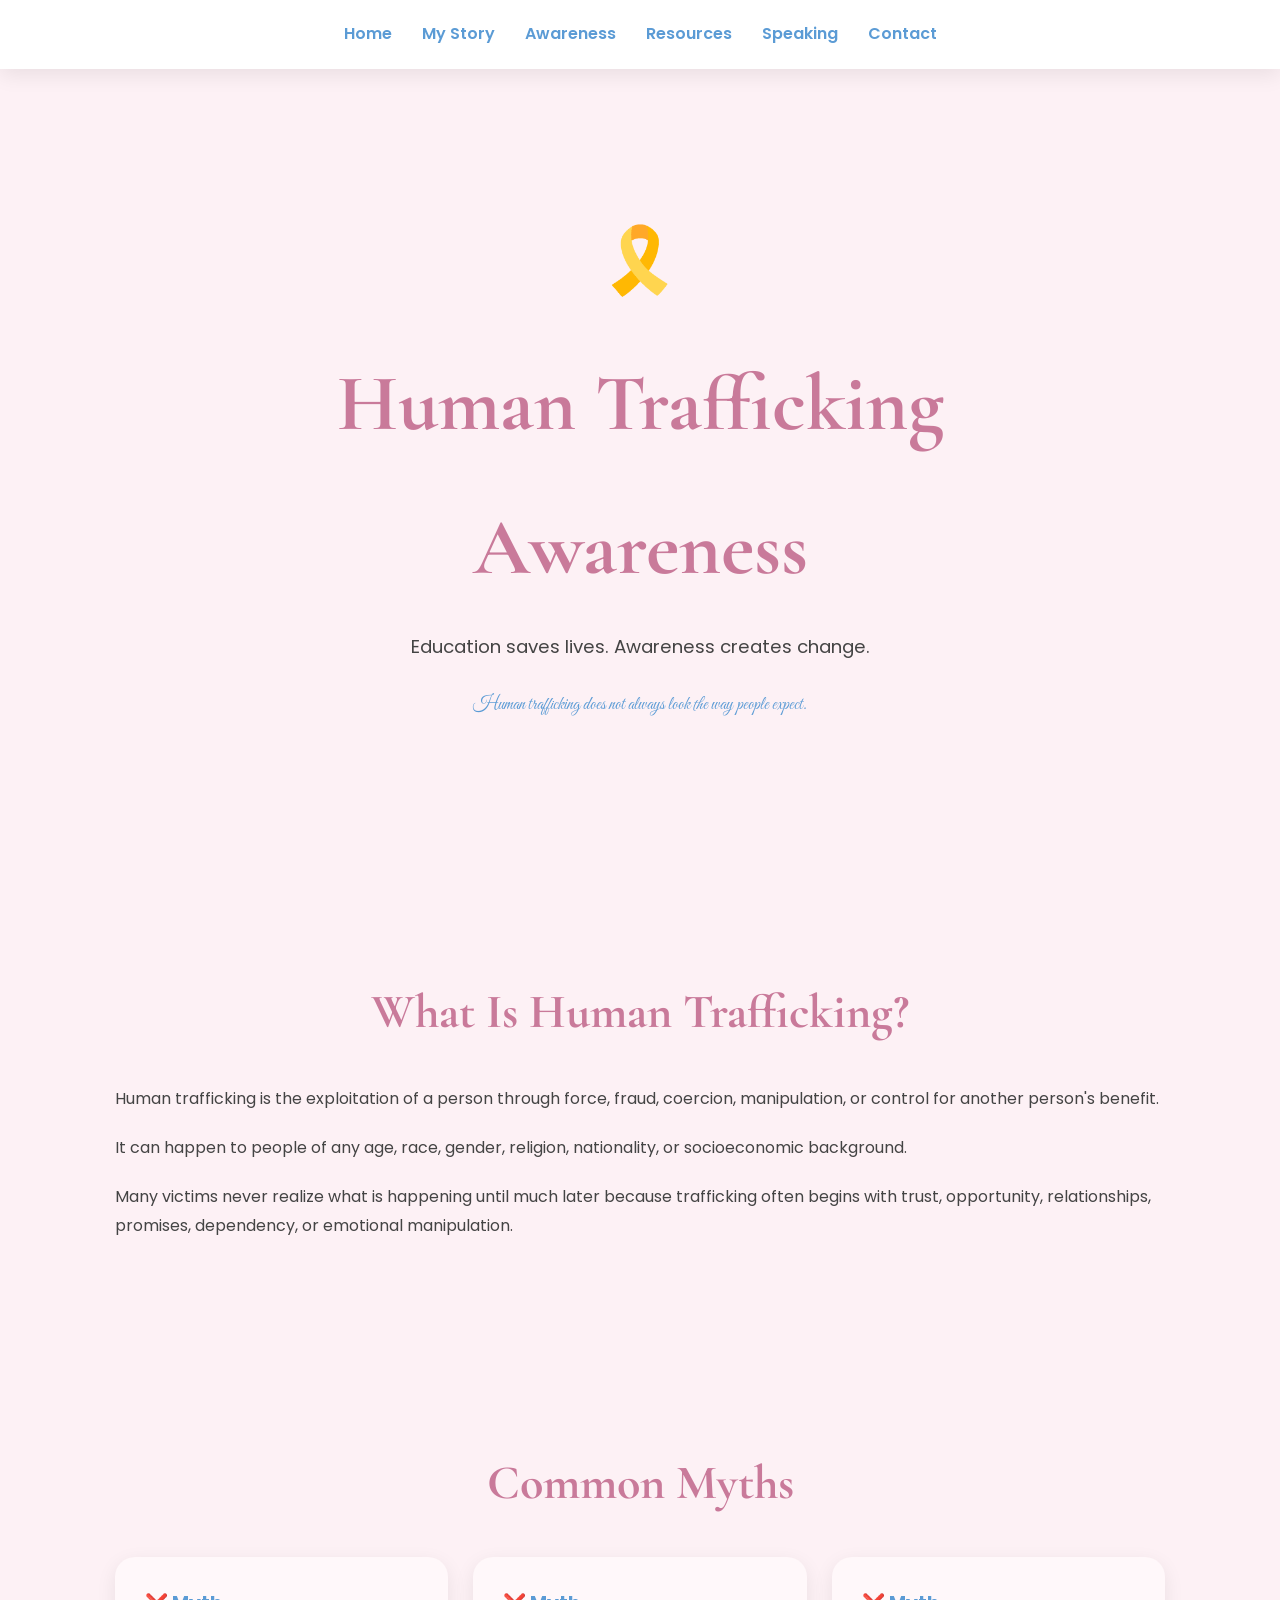
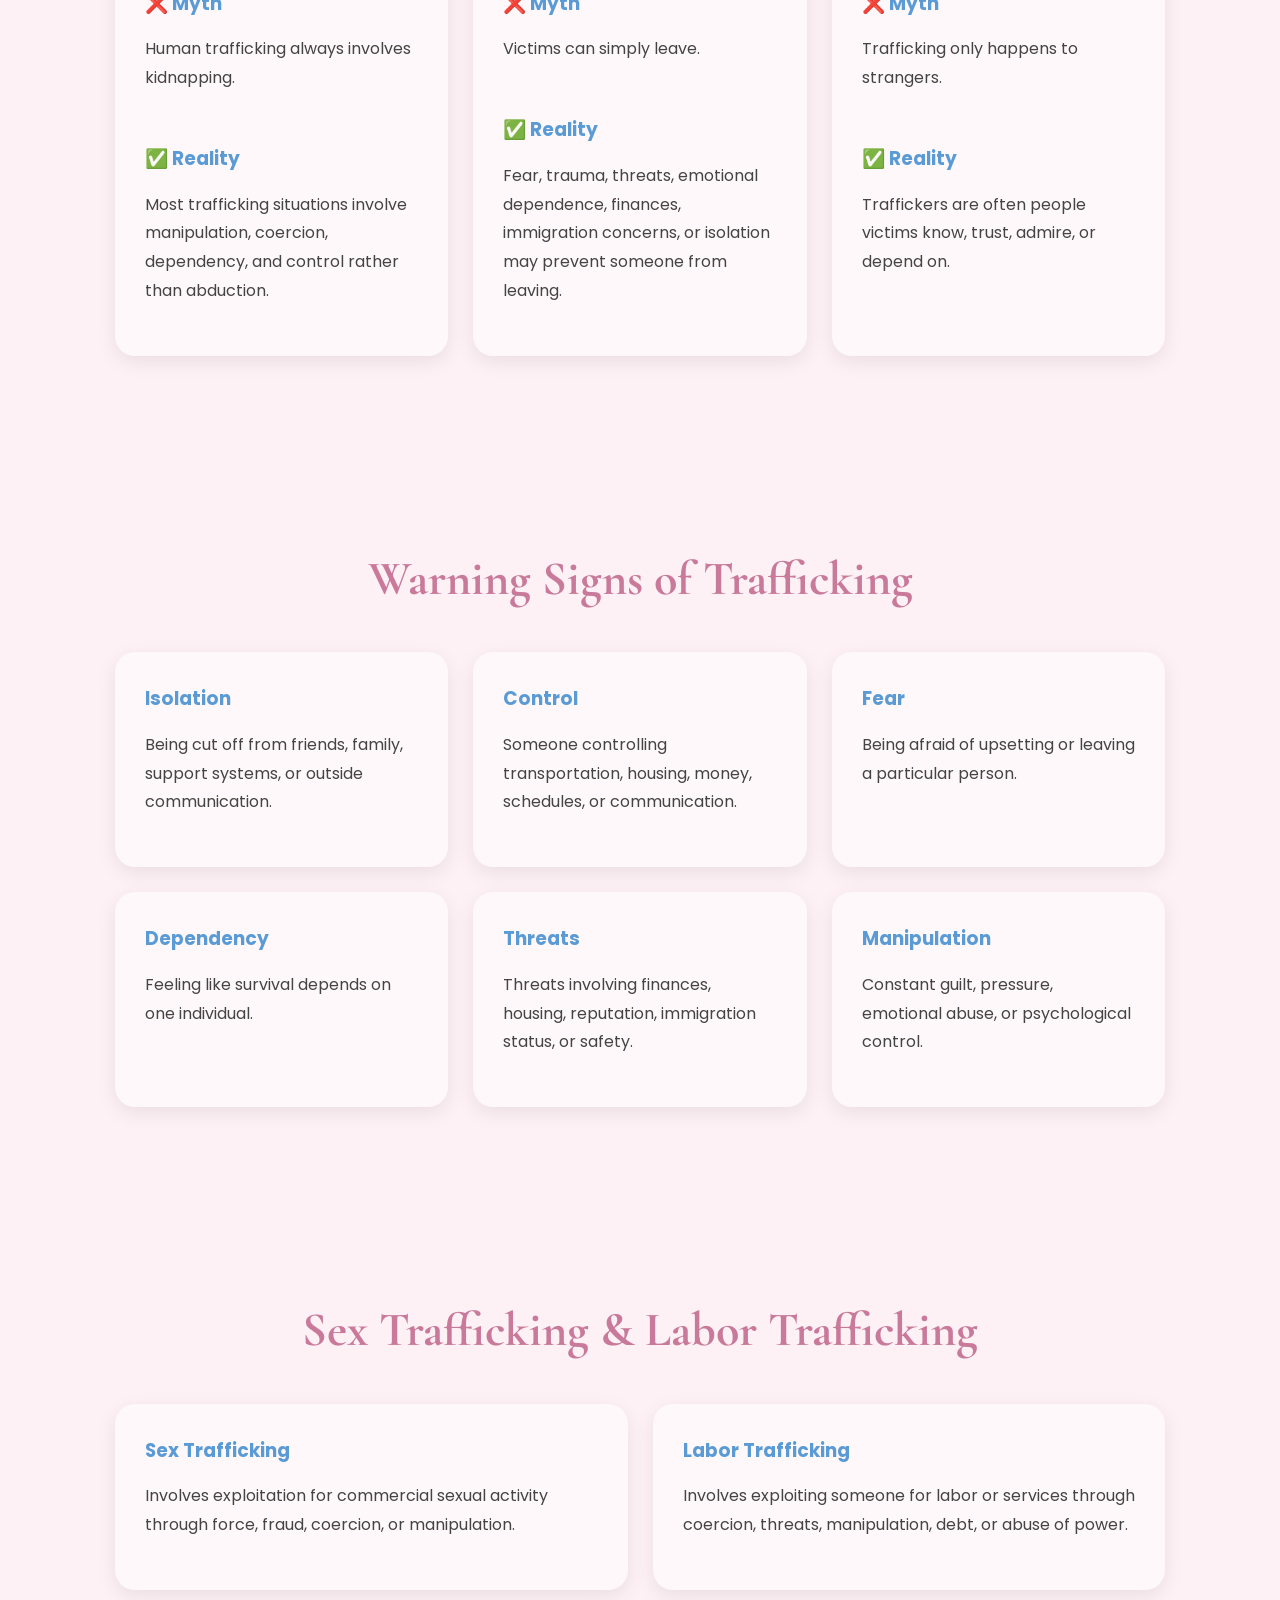
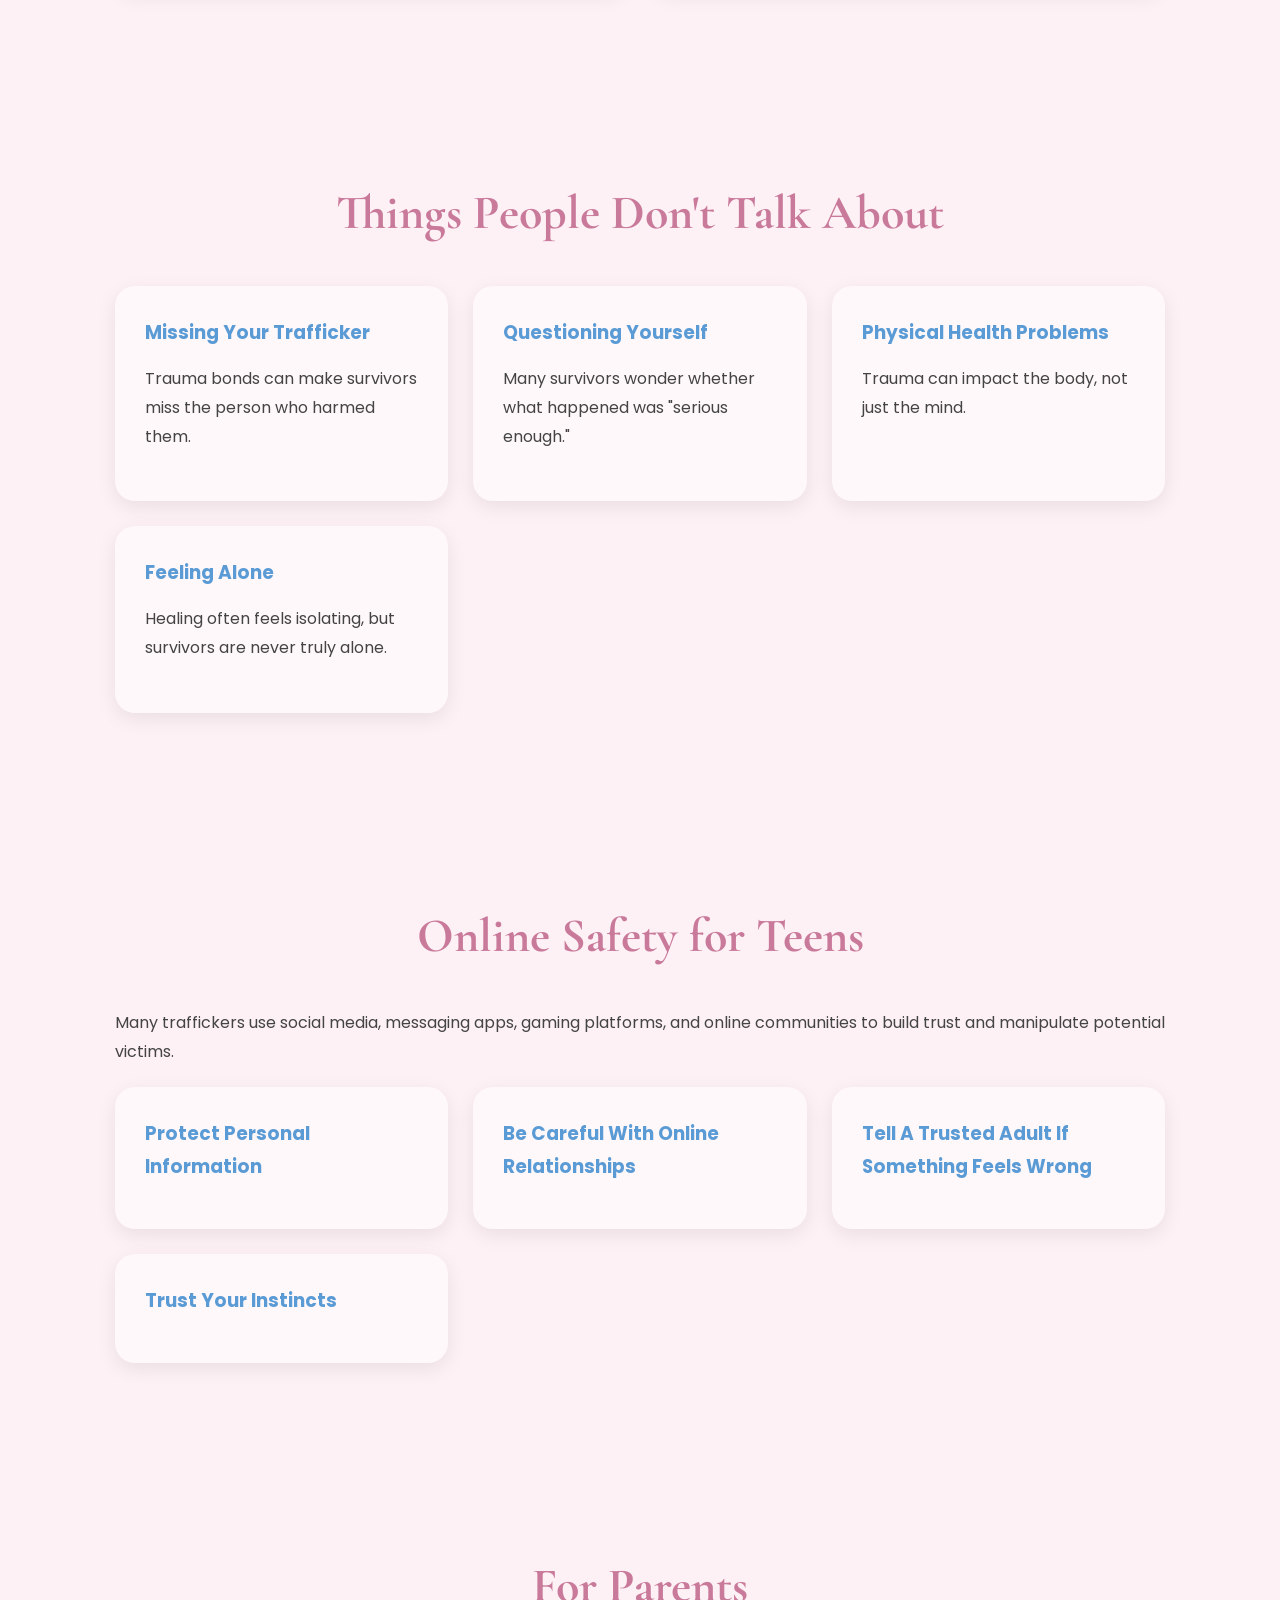
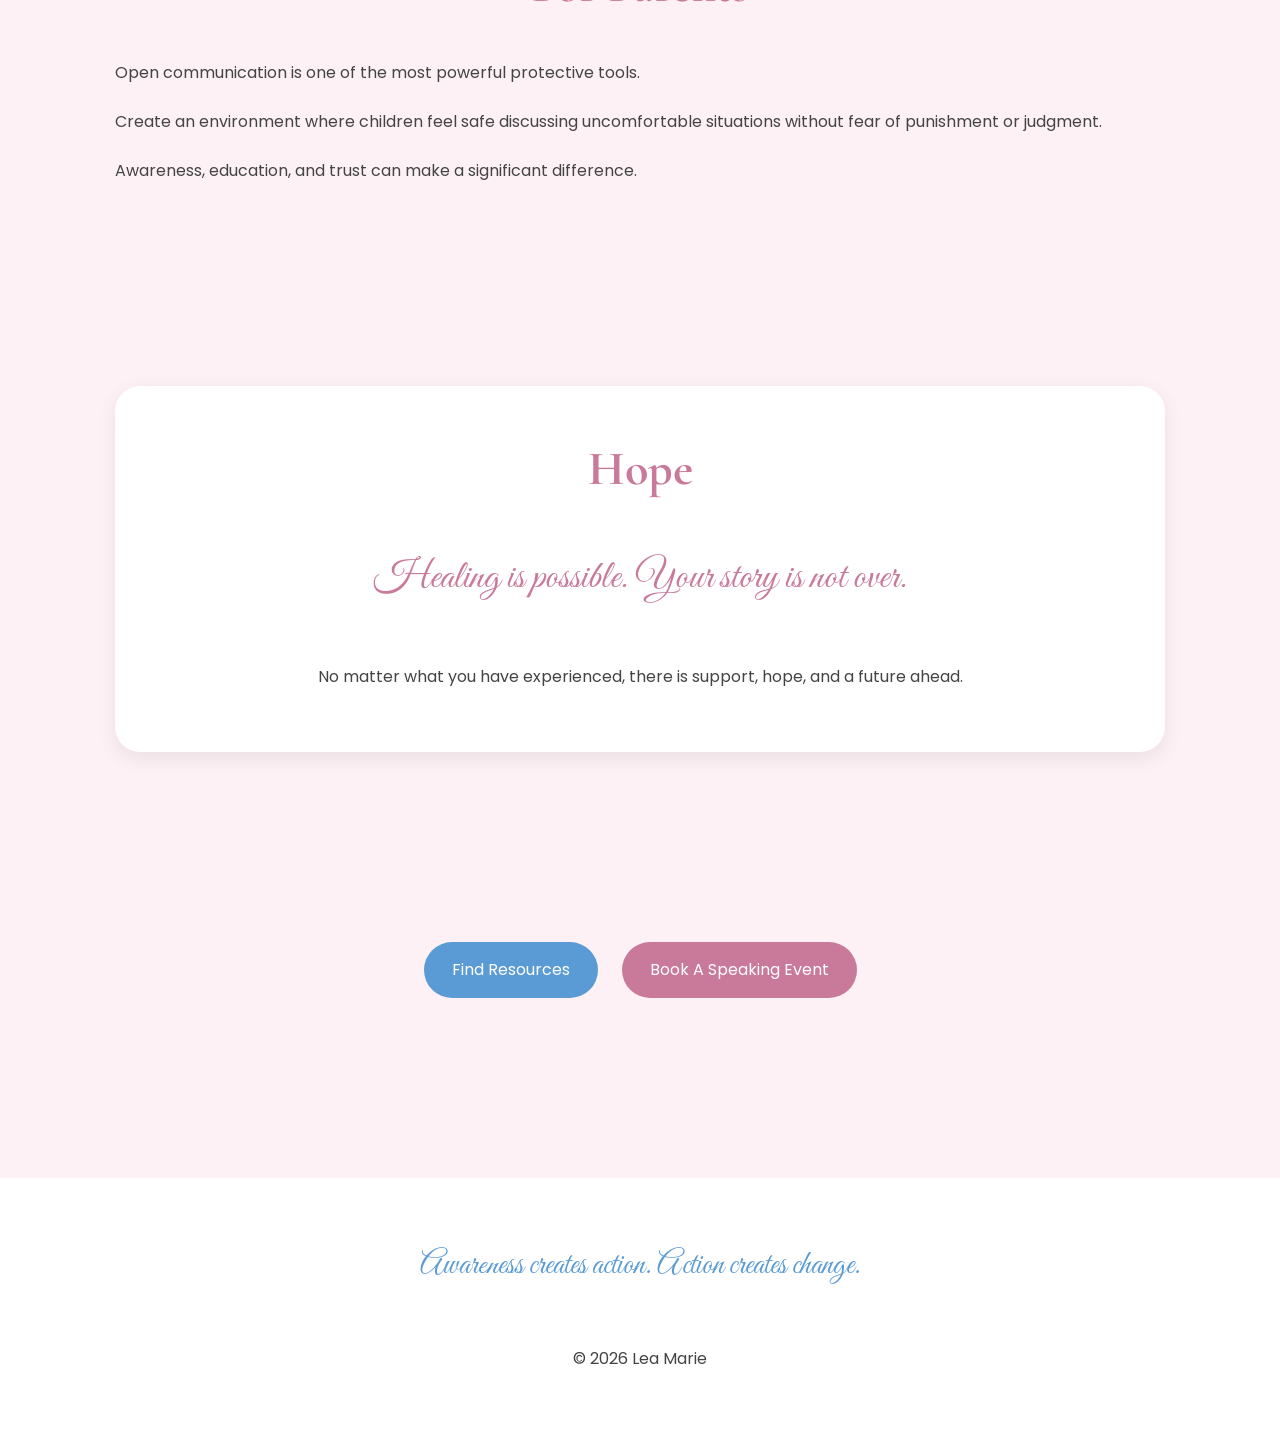
<file: awareness.html>
<!DOCTYPE html>
<html lang="en">

<head>
    <meta charset="UTF-8">
    <meta name="viewport" content="width=device-width, initial-scale=1.0">
    <title>Human Trafficking Awareness | Lea Marie</title>

    <link rel="stylesheet" href="style.css">

    <meta name="description"
        content="Human trafficking awareness, warning signs, survivor education, online safety, and resources.">
</head>

<body>

    <!-- NAVIGATION -->

    <nav>
        <div class="nav-container">
            <a href="index.html">Home</a>
            <a href="story.html">My Story</a>
            <a href="awareness.html">Awareness</a>
            <a href="resources.html">Resources</a>
            <a href="speaking.html">Speaking</a>
            <a href="contact.html">Contact</a>
        </div>
    </nav>

    <!-- HERO -->

    <section class="hero">

        <div class="hero-content">

            <div class="ribbon">🎗️</div>

            <h1>Human Trafficking Awareness</h1>

            <p>
                Education saves lives. Awareness creates change.
            </p>

            <p class="script">
                Human trafficking does not always look the way people expect.
            </p>

        </div>

    </section>

    <!-- INTRO -->

    <section class="section">

        <h2>What Is Human Trafficking?</h2>

        <p>
            Human trafficking is the exploitation of a person through force,
            fraud, coercion, manipulation, or control for another person's benefit.
        </p>

        <p>
            It can happen to people of any age, race, gender, religion,
            nationality, or socioeconomic background.
        </p>

        <p>
            Many victims never realize what is happening until much later because
            trafficking often begins with trust, opportunity, relationships,
            promises, dependency, or emotional manipulation.
        </p>

    </section>

    <!-- MYTHS -->

    <section class="section">

        <h2>Common Myths</h2>

        <div class="card-grid">

            <div class="card">
                <h3>❌ Myth</h3>

                <p>
                    Human trafficking always involves kidnapping.
                </p>

                <br>

                <h3>✅ Reality</h3>

                <p>
                    Most trafficking situations involve manipulation,
                    coercion, dependency, and control rather than abduction.
                </p>
            </div>

            <div class="card">
                <h3>❌ Myth</h3>

                <p>
                    Victims can simply leave.
                </p>

                <br>

                <h3>✅ Reality</h3>

                <p>
                    Fear, trauma, threats, emotional dependence,
                    finances, immigration concerns, or isolation
                    may prevent someone from leaving.
                </p>
            </div>

            <div class="card">
                <h3>❌ Myth</h3>

                <p>
                    Trafficking only happens to strangers.
                </p>

                <br>

                <h3>✅ Reality</h3>

                <p>
                    Traffickers are often people victims know,
                    trust, admire, or depend on.
                </p>
            </div>

        </div>

    </section>

    <!-- WARNING SIGNS -->

    <section class="section">

        <h2>Warning Signs of Trafficking</h2>

        <div class="card-grid">

            <div class="card">
                <h3>Isolation</h3>

                <p>
                    Being cut off from friends, family,
                    support systems, or outside communication.
                </p>
            </div>

            <div class="card">
                <h3>Control</h3>

                <p>
                    Someone controlling transportation,
                    housing, money, schedules, or communication.
                </p>
            </div>

            <div class="card">
                <h3>Fear</h3>

                <p>
                    Being afraid of upsetting or leaving
                    a particular person.
                </p>
            </div>

            <div class="card">
                <h3>Dependency</h3>

                <p>
                    Feeling like survival depends on one individual.
                </p>
            </div>

            <div class="card">
                <h3>Threats</h3>

                <p>
                    Threats involving finances, housing,
                    reputation, immigration status, or safety.
                </p>
            </div>

            <div class="card">
                <h3>Manipulation</h3>

                <p>
                    Constant guilt, pressure, emotional abuse,
                    or psychological control.
                </p>
            </div>

        </div>

    </section>

    <!-- SEX & LABOR -->

    <section class="section">

        <h2>Sex Trafficking & Labor Trafficking</h2>

        <div class="card-grid">

            <div class="card">

                <h3>Sex Trafficking</h3>

                <p>
                    Involves exploitation for commercial sexual activity
                    through force, fraud, coercion, or manipulation.
                </p>

            </div>

            <div class="card">

                <h3>Labor Trafficking</h3>

                <p>
                    Involves exploiting someone for labor or services
                    through coercion, threats, manipulation, debt,
                    or abuse of power.
                </p>

            </div>

        </div>

    </section>

    <!-- THINGS PEOPLE DON'T TALK ABOUT -->

    <section class="section">

        <h2>Things People Don't Talk About</h2>

        <div class="card-grid">

            <div class="card">

                <h3>Missing Your Trafficker</h3>

                <p>
                    Trauma bonds can make survivors miss the person
                    who harmed them.
                </p>

            </div>

            <div class="card">

                <h3>Questioning Yourself</h3>

                <p>
                    Many survivors wonder whether what happened
                    was "serious enough."
                </p>

            </div>

            <div class="card">

                <h3>Physical Health Problems</h3>

                <p>
                    Trauma can impact the body, not just the mind.
                </p>

            </div>

            <div class="card">

                <h3>Feeling Alone</h3>

                <p>
                    Healing often feels isolating, but survivors
                    are never truly alone.
                </p>

            </div>

        </div>

    </section>

    <!-- ONLINE SAFETY -->

    <section class="section">

        <h2>Online Safety for Teens</h2>

        <p>
            Many traffickers use social media, messaging apps,
            gaming platforms, and online communities to build trust
            and manipulate potential victims.
        </p>

        <div class="card-grid">

            <div class="card">
                <h3>Protect Personal Information</h3>
            </div>

            <div class="card">
                <h3>Be Careful With Online Relationships</h3>
            </div>

            <div class="card">
                <h3>Tell A Trusted Adult If Something Feels Wrong</h3>
            </div>

            <div class="card">
                <h3>Trust Your Instincts</h3>
            </div>

        </div>

    </section>

    <!-- FOR PARENTS -->

    <section class="section">

        <h2>For Parents</h2>

        <p>
            Open communication is one of the most powerful protective tools.
        </p>

        <p>
            Create an environment where children feel safe discussing
            uncomfortable situations without fear of punishment or judgment.
        </p>

        <p>
            Awareness, education, and trust can make a significant difference.
        </p>

    </section>

    <!-- HOPE -->

    <section class="section">

        <div class="verse-box">

            <h2>Hope</h2>

            <p class="verse">
                Healing is possible.
                Your story is not over.
            </p>

            <br>

            <p>
                No matter what you have experienced,
                there is support, hope, and a future ahead.
            </p>

        </div>

    </section>

    <!-- CTA -->

    <section class="section">

        <center>

            <a href="resources.html" class="btn">
                Find Resources
            </a>

            <a href="speaking.html" class="btn btn-pink">
                Book A Speaking Event
            </a>

        </center>

    </section>

    <!-- FOOTER -->

    <footer>

        <p class="footer-quote">
            Awareness creates action. Action creates change.
        </p>

        <br>

        <p>
            © 2026 Lea Marie
        </p>

    </footer>

</body>

</html>
</file>
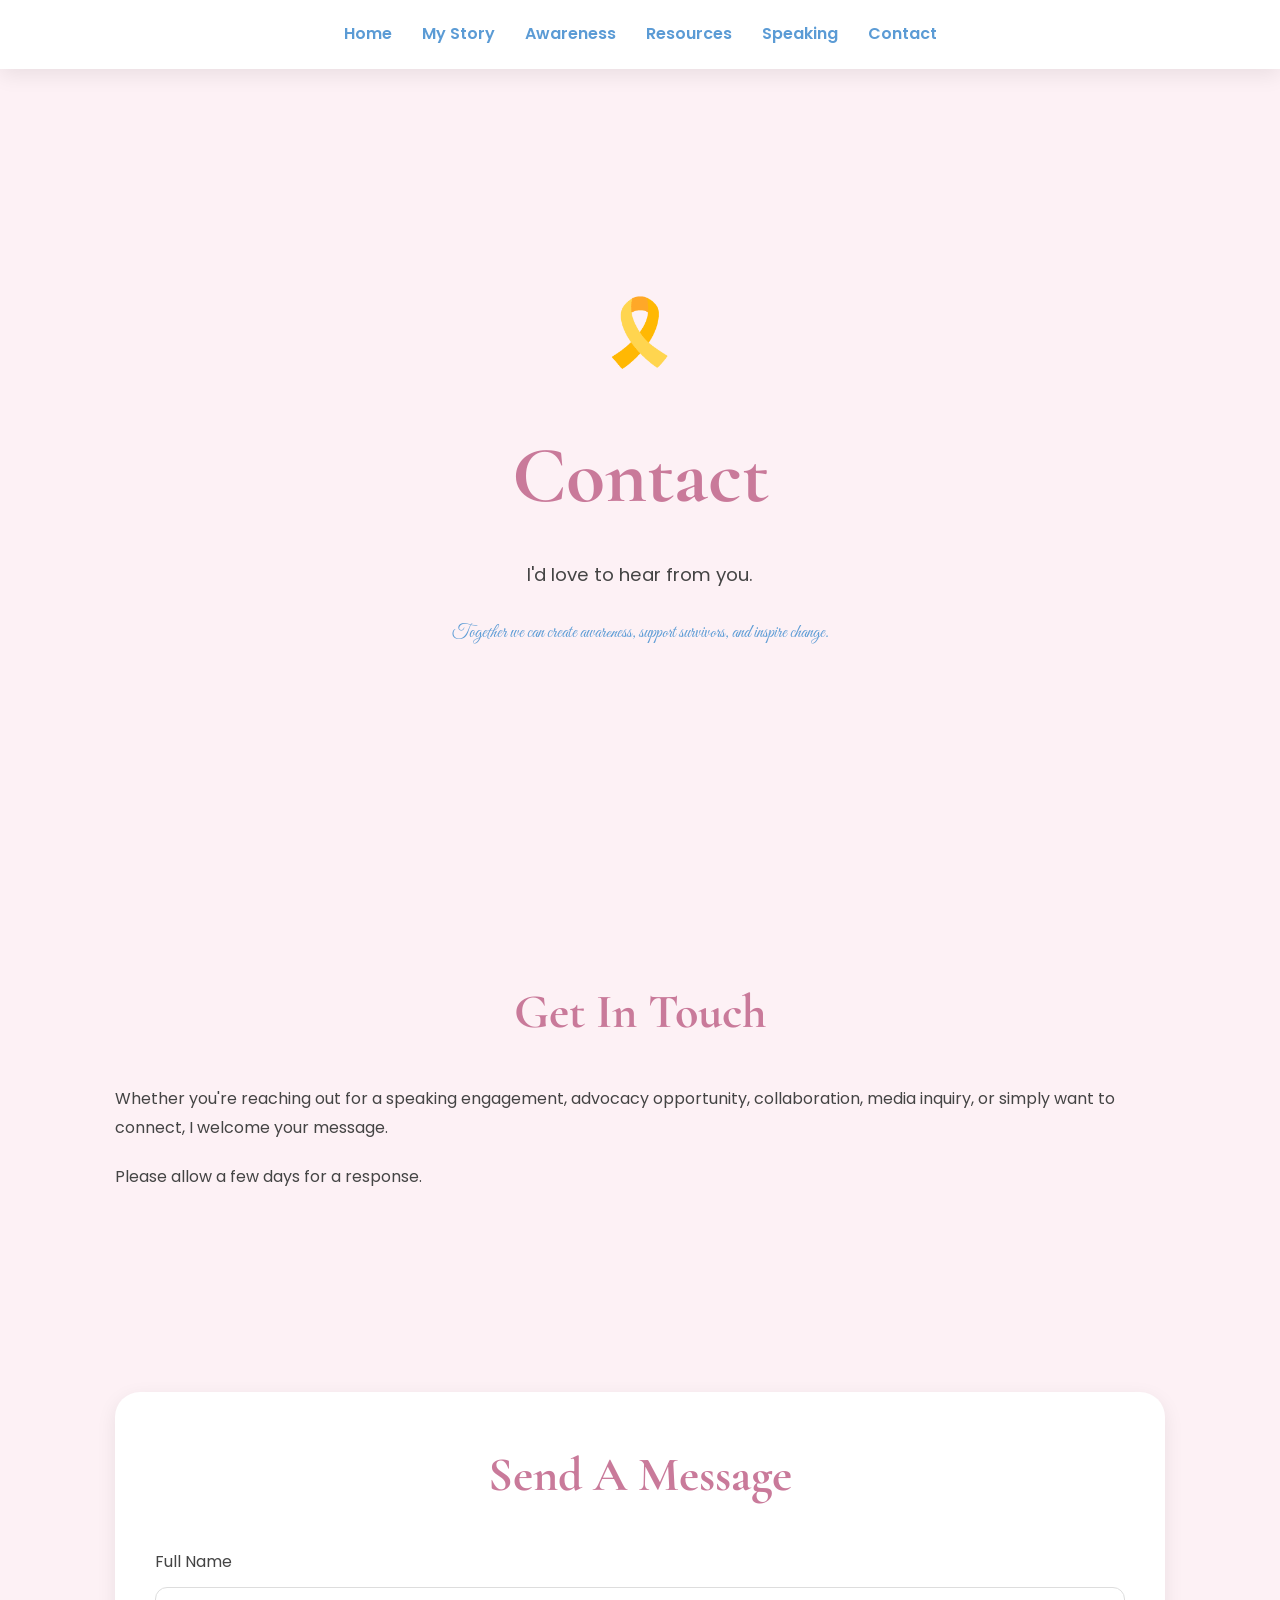
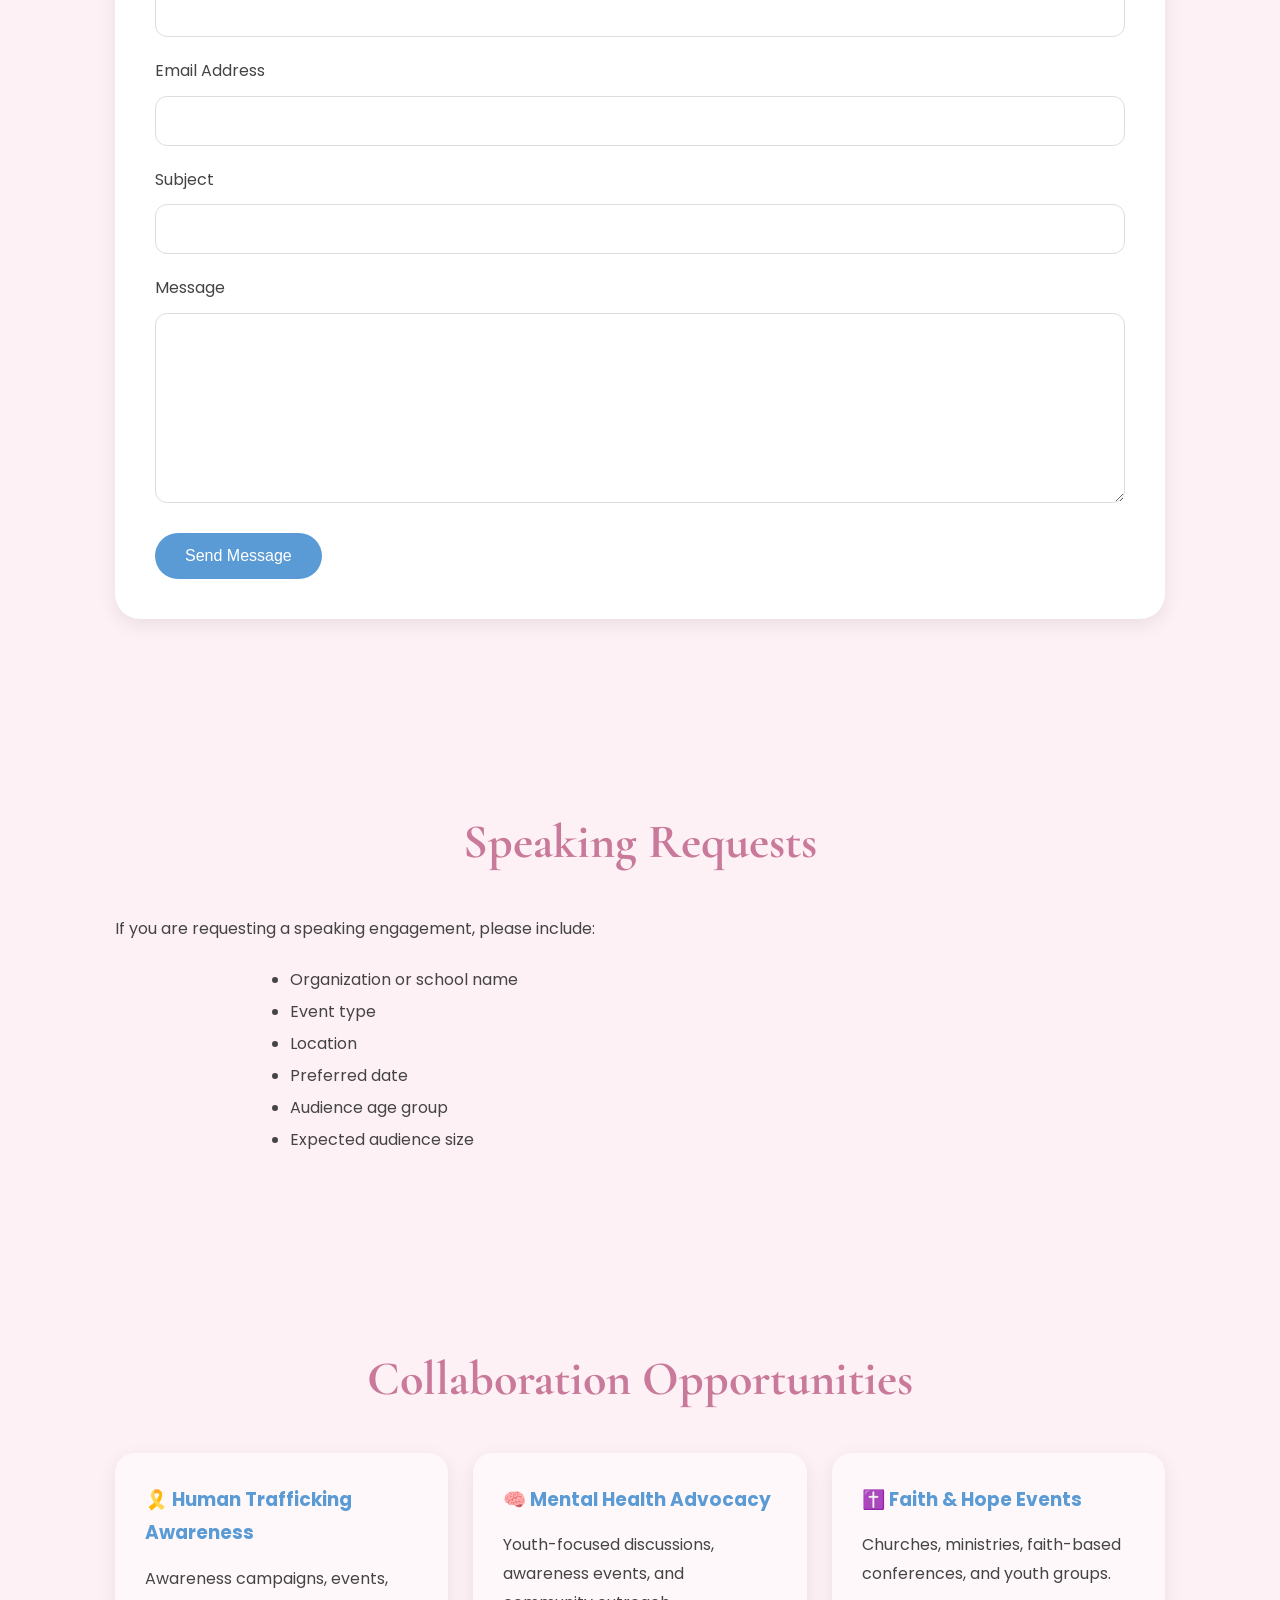
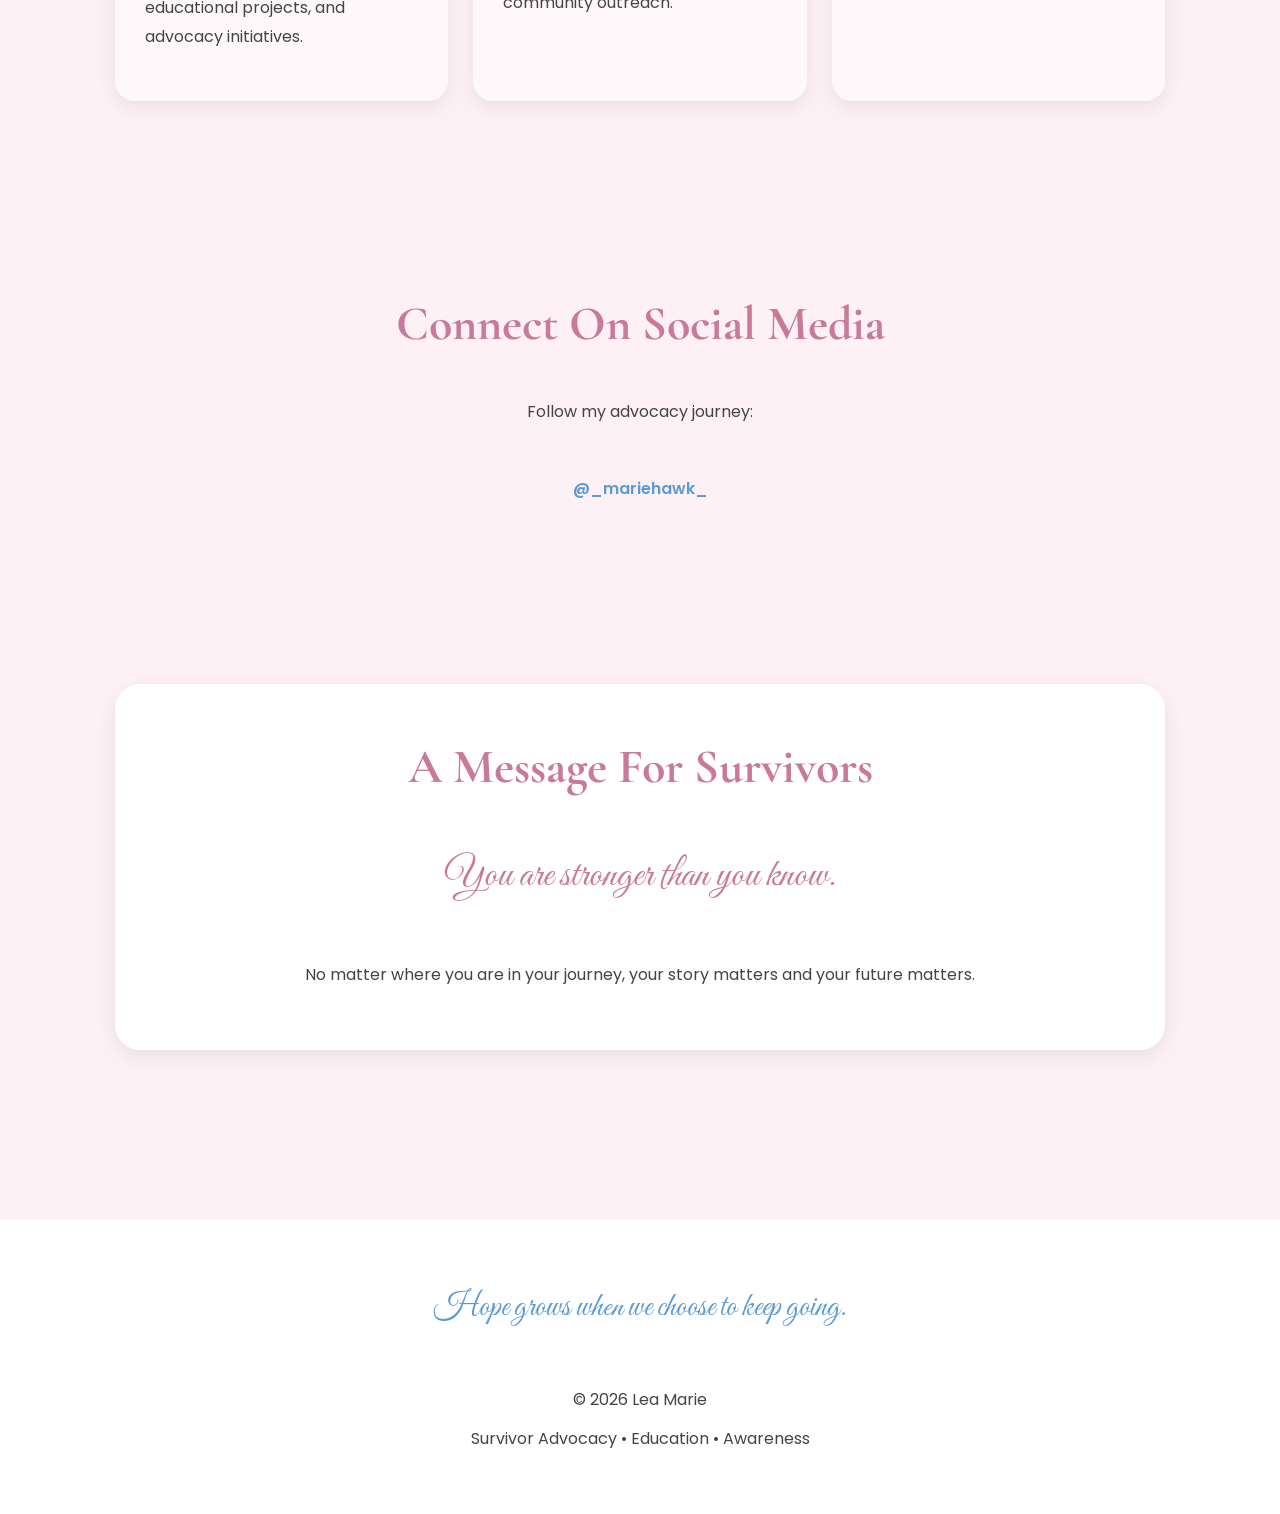
<file: contact.html>
<!DOCTYPE html>
<html lang="en">

<head>
    <meta charset="UTF-8">
    <meta name="viewport" content="width=device-width, initial-scale=1.0">
    <title>Contact | Lea Marie</title>

    <link rel="stylesheet" href="style.css">

    <meta name="description"
        content="Contact Lea Marie for speaking engagements, advocacy opportunities, collaborations, media inquiries, or general questions.">
</head>

<body>

    <!-- NAVIGATION -->

    <nav>
        <div class="nav-container">
            <a href="index.html">Home</a>
            <a href="story.html">My Story</a>
            <a href="awareness.html">Awareness</a>
            <a href="resources.html">Resources</a>
            <a href="speaking.html">Speaking</a>
            <a href="contact.html">Contact</a>
        </div>
    </nav>

    <!-- HERO -->

    <section class="hero">

        <div class="hero-content">

            <div class="ribbon">🎗️</div>

            <h1>Contact</h1>

            <p>
                I'd love to hear from you.
            </p>

            <p class="script">
                Together we can create awareness, support survivors,
                and inspire change.
            </p>

        </div>

    </section>

    <!-- INTRO -->

    <section class="section">

        <h2>Get In Touch</h2>

        <p>
            Whether you're reaching out for a speaking engagement,
            advocacy opportunity, collaboration, media inquiry,
            or simply want to connect, I welcome your message.
        </p>

        <p>
            Please allow a few days for a response.
        </p>

    </section>

    <!-- CONTACT FORM -->

    <section class="section">

        <div class="contact-form">

            <h2>Send A Message</h2>

            <!--
            STEP 1:
            Create a free account at https://formspree.io

            STEP 2:
            Create a form.

            STEP 3:
            Replace YOUR_FORM_ID below with your Formspree form ID.

            Example:
            action="https://formspree.io/f/xzzzzzzz"
            -->

            <form
                action="https://formspree.io/f/xwvdjnpl"
                method="POST">

                <label>
                    Full Name
                </label>

                <input
                    type="text"
                    name="name"
                    required>

                <label>
                    Email Address
                </label>

                <input
                    type="email"
                    name="email"
                    required>

                <label>
                    Subject
                </label>

                <input
                    type="text"
                    name="subject"
                    required>

                <label>
                    Message
                </label>

                <textarea
                    name="message"
                    rows="8"
                    required></textarea>

                <button type="submit">
                    Send Message
                </button>

            </form>

        </div>

    </section>

    <!-- SPEAKING INQUIRIES -->

    <section class="section">

        <h2>Speaking Requests</h2>

        <p>
            If you are requesting a speaking engagement,
            please include:
        </p>

        <ul style="max-width:700px;margin:auto;line-height:2;">

            <li>Organization or school name</li>

            <li>Event type</li>

            <li>Location</li>

            <li>Preferred date</li>

            <li>Audience age group</li>

            <li>Expected audience size</li>

        </ul>

    </section>

    <!-- COLLABORATIONS -->

    <section class="section">

        <h2>Collaboration Opportunities</h2>

        <div class="card-grid">

            <div class="card">

                <h3>🎗️ Human Trafficking Awareness</h3>

                <p>
                    Awareness campaigns, events,
                    educational projects, and advocacy initiatives.
                </p>

            </div>

            <div class="card">

                <h3>🧠 Mental Health Advocacy</h3>

                <p>
                    Youth-focused discussions,
                    awareness events, and community outreach.
                </p>

            </div>

            <div class="card">

                <h3>✝️ Faith & Hope Events</h3>

                <p>
                    Churches, ministries,
                    faith-based conferences, and youth groups.
                </p>

            </div>

        </div>

    </section>

    <!-- SOCIAL -->

    <section class="section">

        <h2>Connect On Social Media</h2>

        <center>

            <p>
                Follow my advocacy journey:
            </p>

            <br>

            <a
                class="social-link"
                href="https://www.tiktok.com/@_mariehawk_"
                target="_blank">

                @_mariehawk_

            </a>

        </center>

    </section>

    <!-- ENCOURAGEMENT -->

    <section class="section">

        <div class="verse-box">

            <h2>A Message For Survivors</h2>

            <p class="verse">
                You are stronger than you know.
            </p>

            <br>

            <p>
                No matter where you are in your journey,
                your story matters and your future matters.
            </p>

        </div>

    </section>

    <!-- FOOTER -->

    <footer>

        <p class="footer-quote">
            Hope grows when we choose to keep going.
        </p>

        <br>

        <p>
            © 2026 Lea Marie
        </p>

        <p>
            Survivor Advocacy • Education • Awareness
        </p>

    </footer>

</body>

</html>
</file>
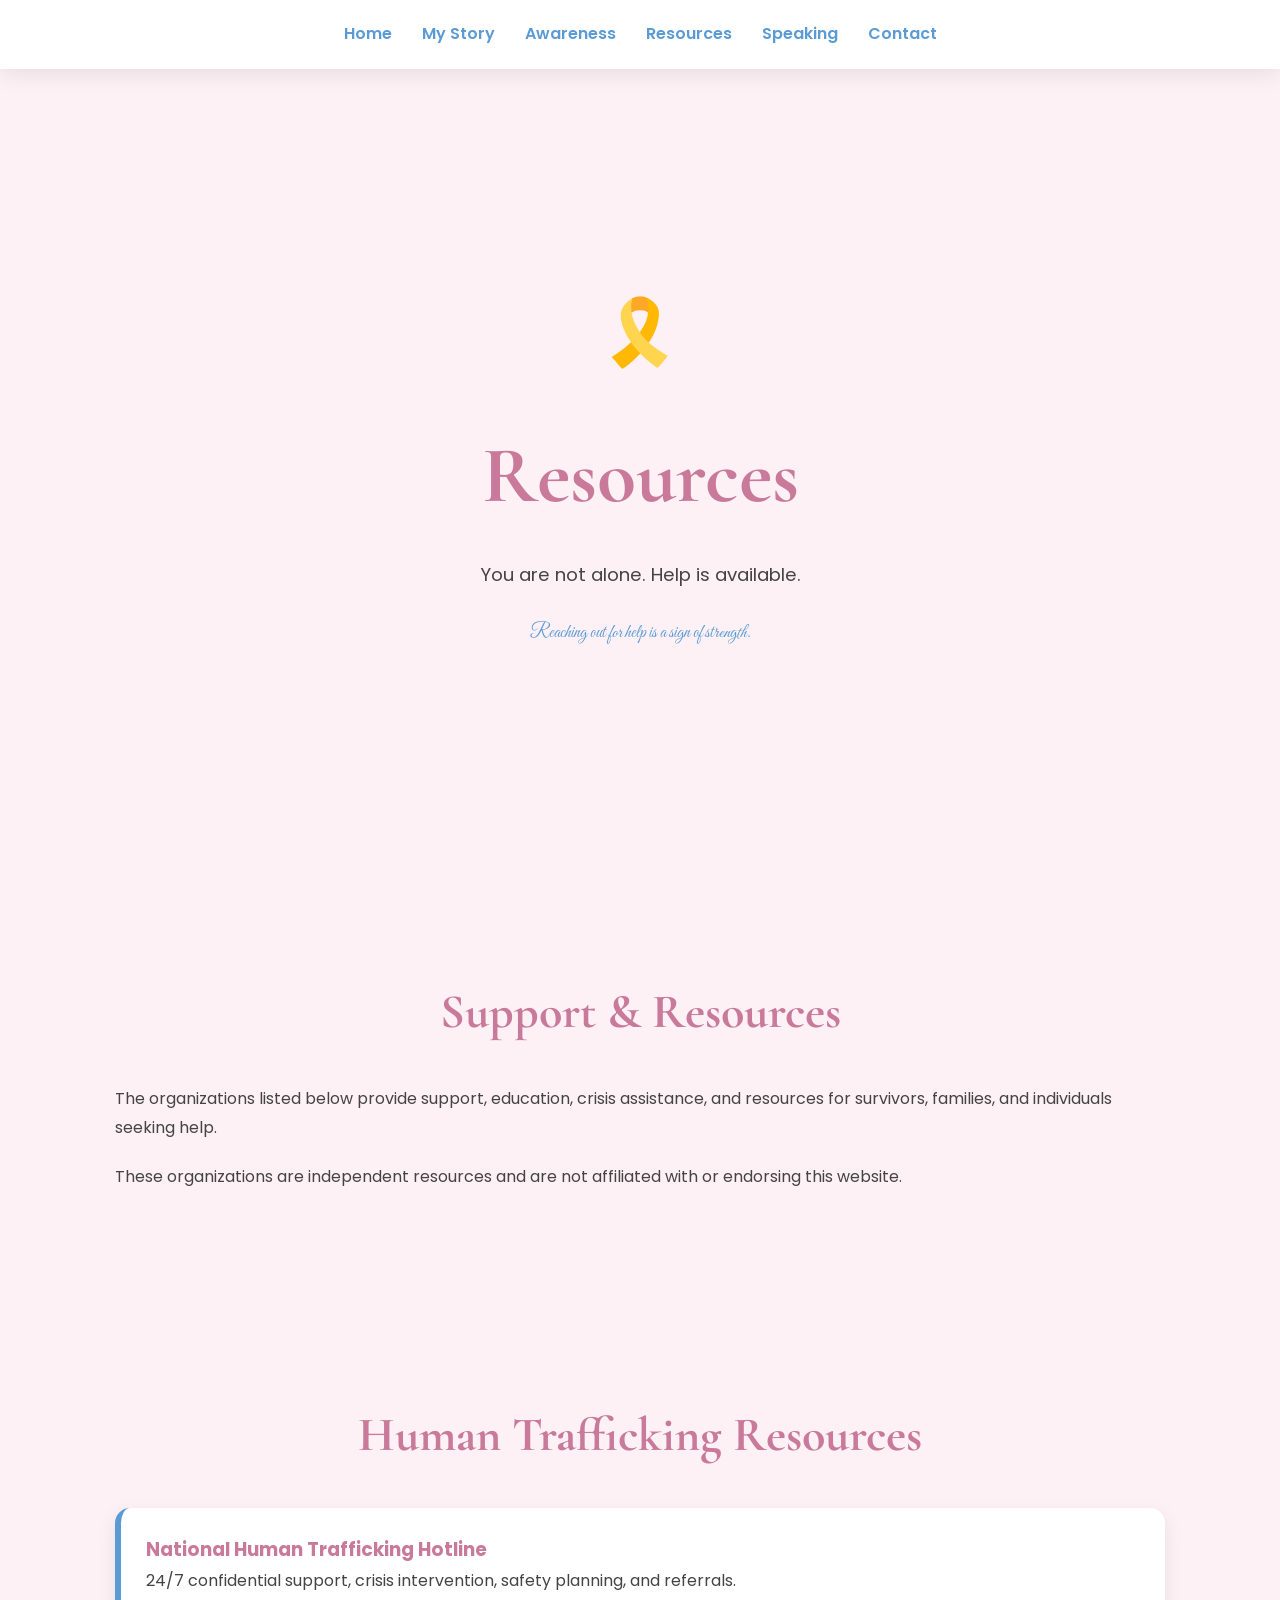
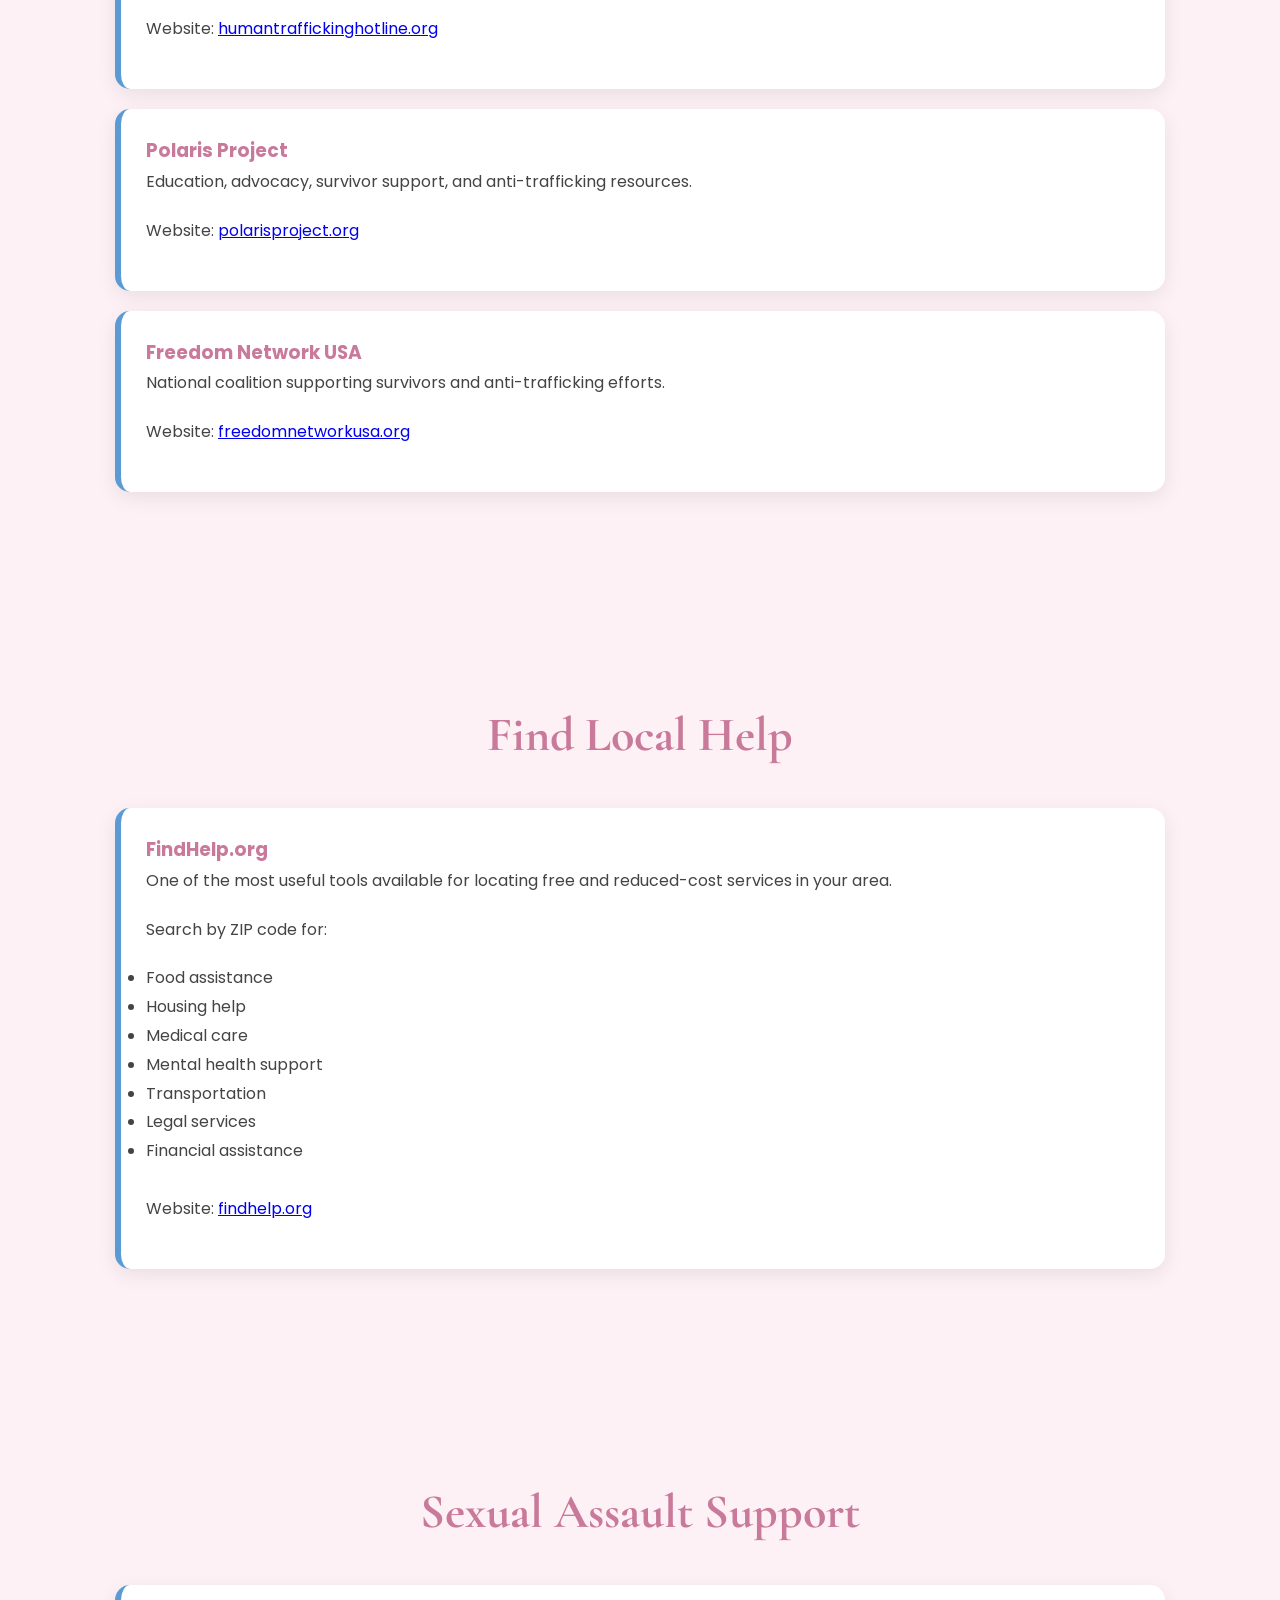
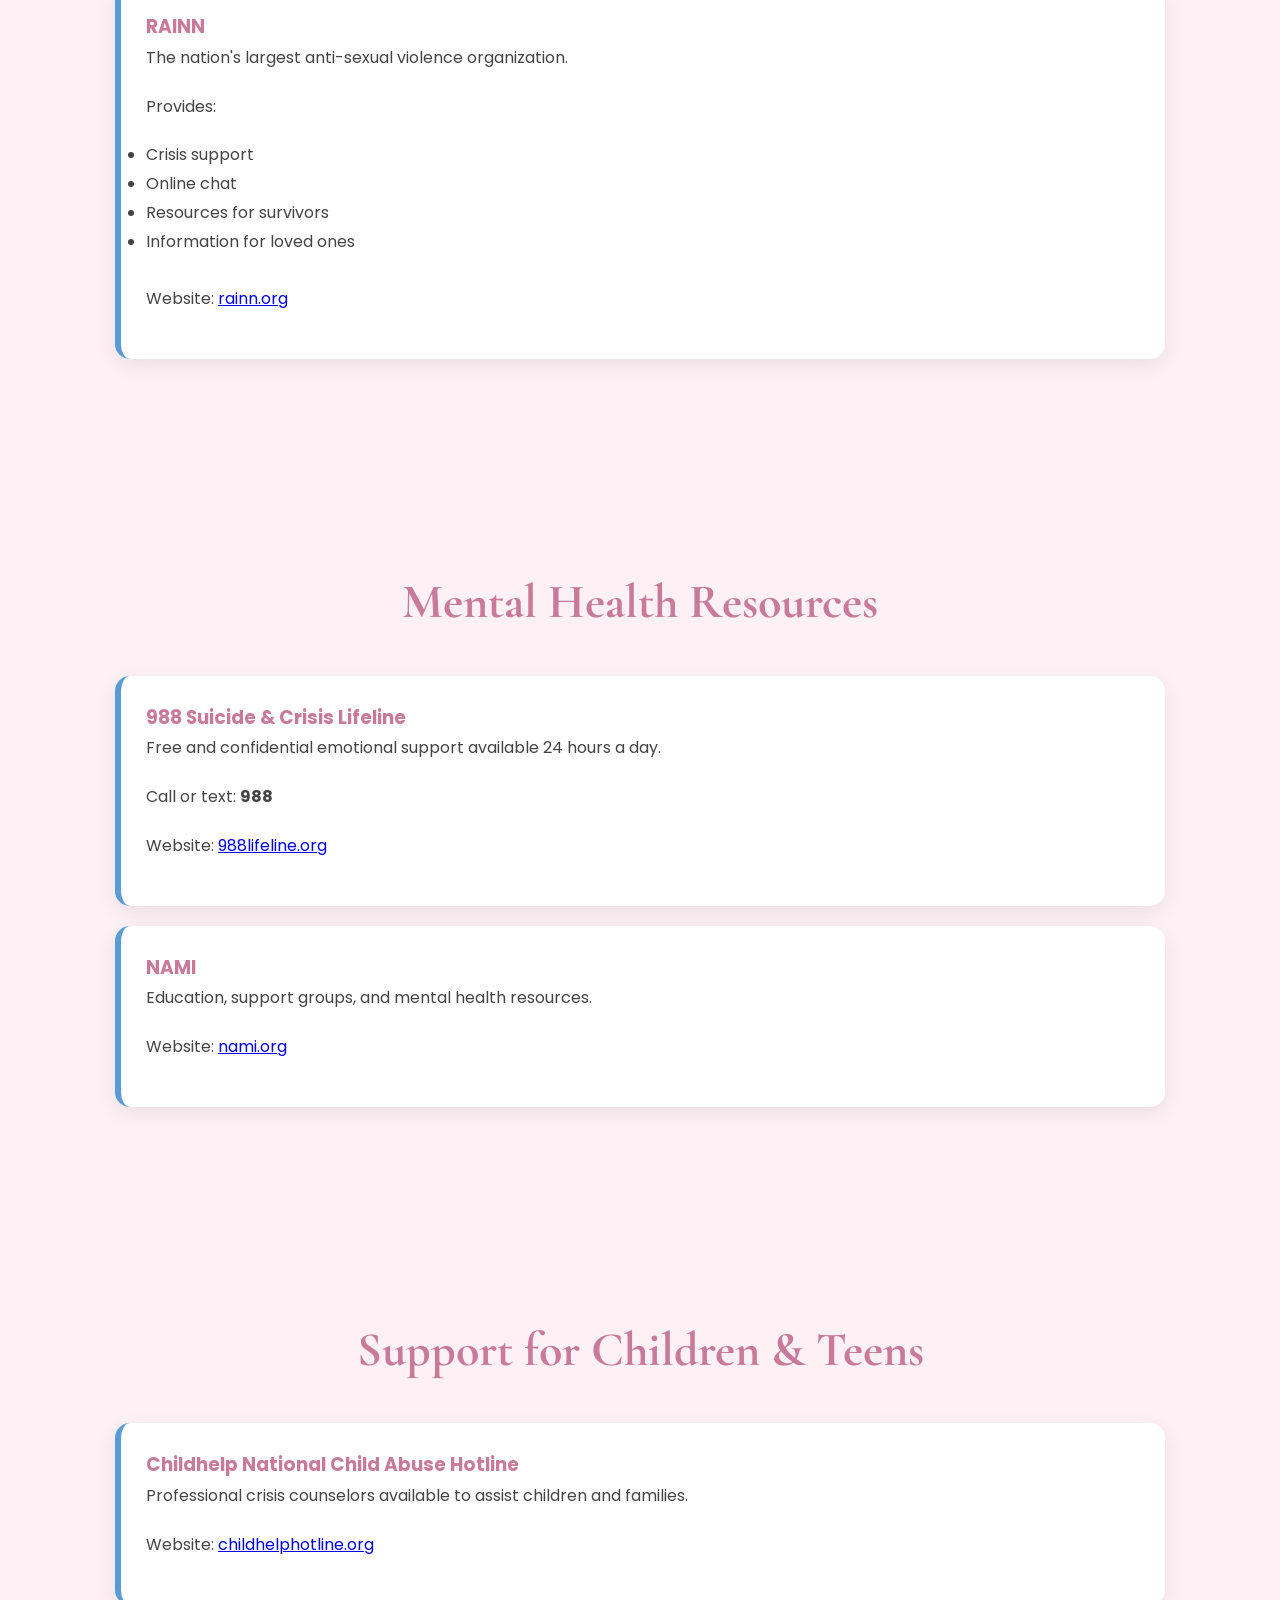
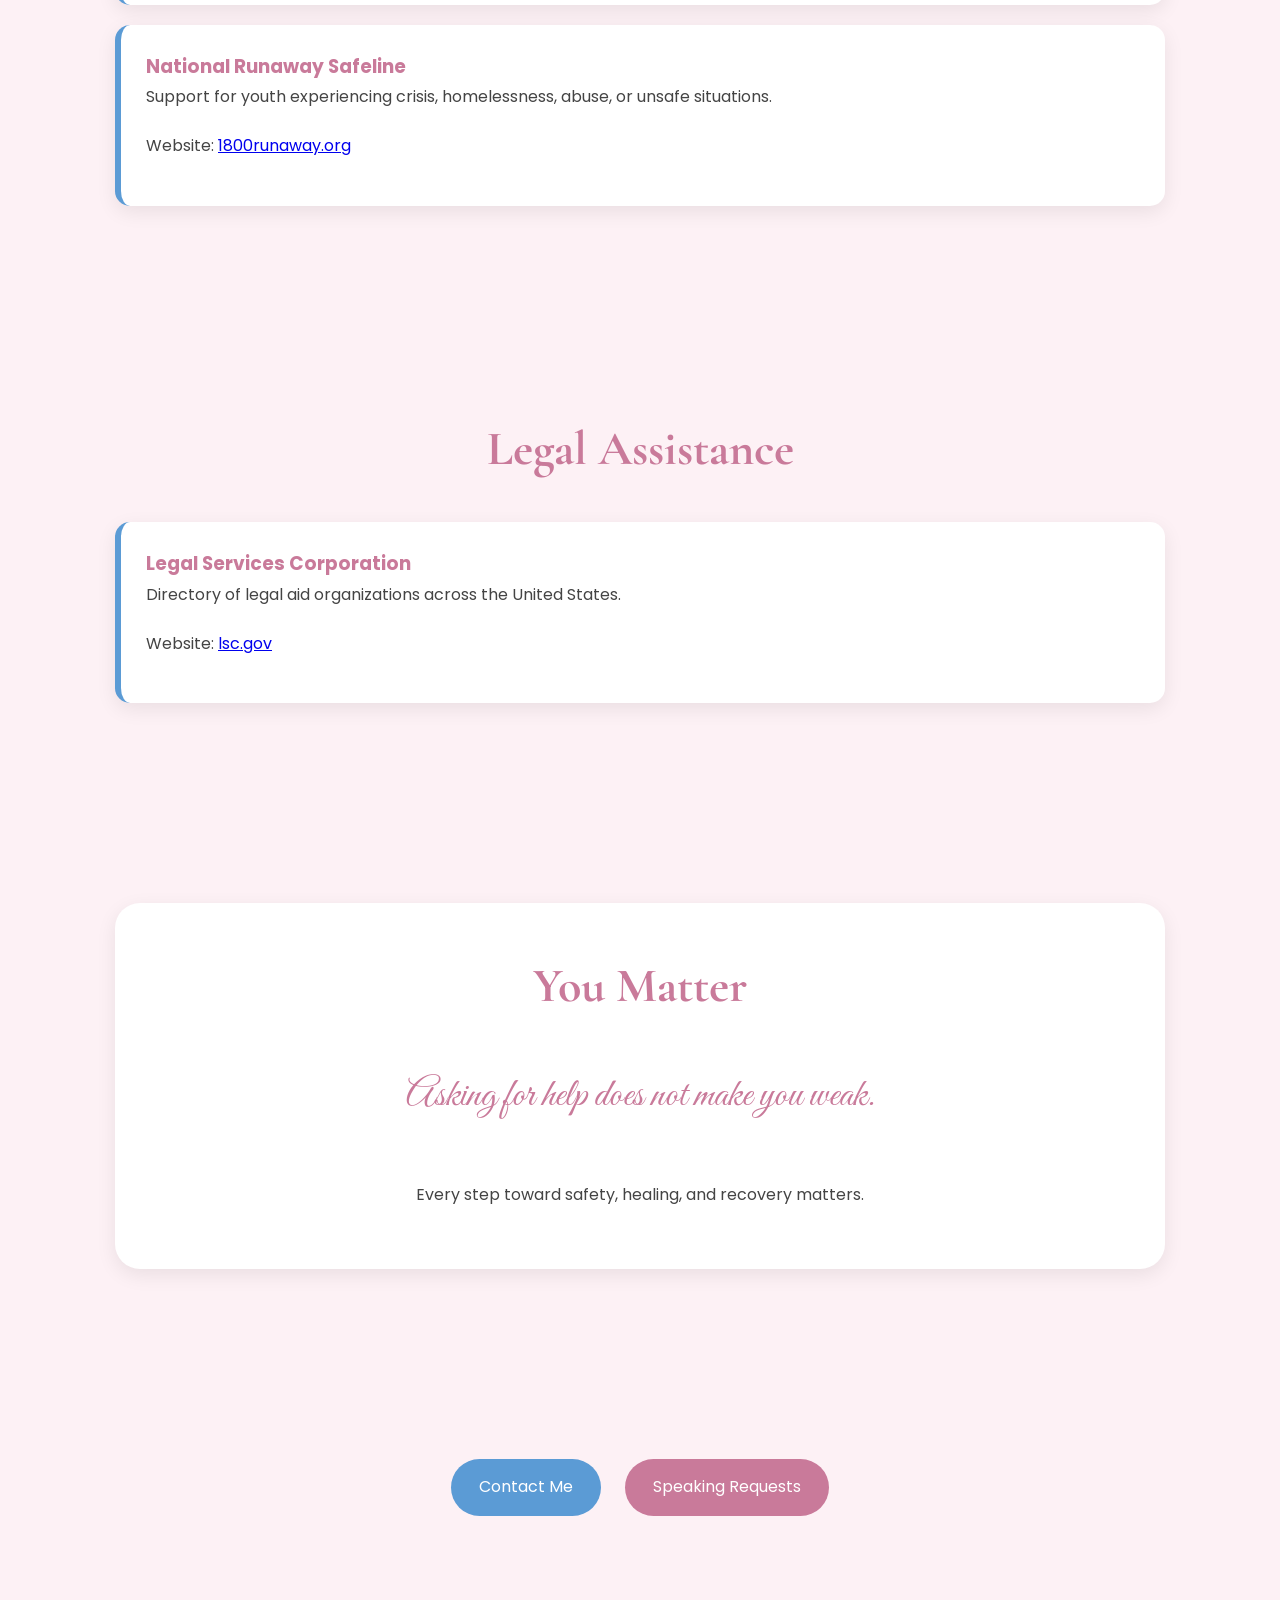
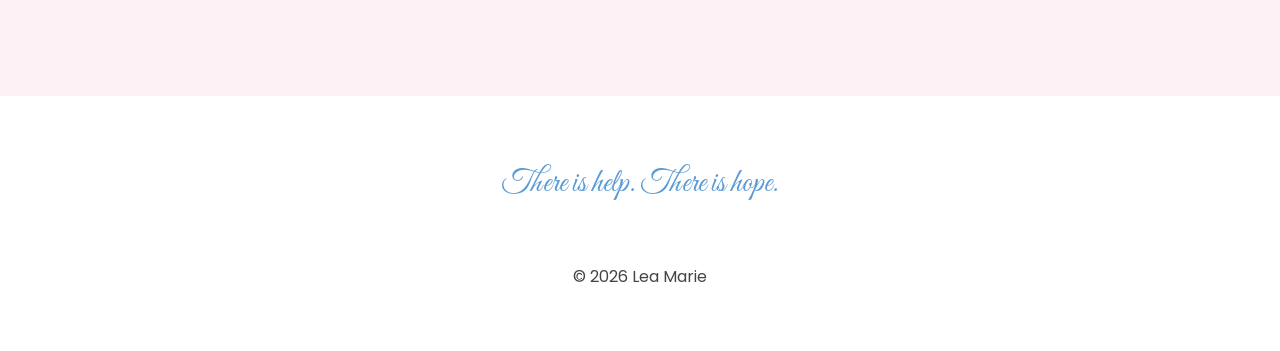
<file: resources.html>
<!DOCTYPE html>
<html lang="en">

<head>
    <meta charset="UTF-8">
    <meta name="viewport" content="width=device-width, initial-scale=1.0">
    <title>Resources | Lea Marie</title>

    <link rel="stylesheet" href="style.css">

    <meta name="description"
        content="Human trafficking, mental health, abuse, crisis, and survivor support resources.">
</head>

<body>

    <!-- NAVIGATION -->

    <nav>
        <div class="nav-container">
            <a href="index.html">Home</a>
            <a href="story.html">My Story</a>
            <a href="awareness.html">Awareness</a>
            <a href="resources.html">Resources</a>
            <a href="speaking.html">Speaking</a>
            <a href="contact.html">Contact</a>
        </div>
    </nav>

    <!-- HERO -->

    <section class="hero">

        <div class="hero-content">

            <div class="ribbon">🎗️</div>

            <h1>Resources</h1>

            <p>
                You are not alone. Help is available.
            </p>

            <p class="script">
                Reaching out for help is a sign of strength.
            </p>

        </div>

    </section>

    <!-- INTRO -->

    <section class="section">

        <h2>Support & Resources</h2>

        <p>
            The organizations listed below provide support, education,
            crisis assistance, and resources for survivors, families,
            and individuals seeking help.
        </p>

        <p>
            These organizations are independent resources and are not
            affiliated with or endorsing this website.
        </p>

    </section>

    <!-- HUMAN TRAFFICKING -->

    <section class="section">

        <h2>Human Trafficking Resources</h2>

        <div class="resource">

            <h3>National Human Trafficking Hotline</h3>

            <p>
                24/7 confidential support, crisis intervention,
                safety planning, and referrals.
            </p>

            <p>
                Website:
                <a href="https://humantraffickinghotline.org"
                   target="_blank">
                    humantraffickinghotline.org
                </a>
            </p>

        </div>

        <div class="resource">

            <h3>Polaris Project</h3>

            <p>
                Education, advocacy, survivor support,
                and anti-trafficking resources.
            </p>

            <p>
                Website:
                <a href="https://polarisproject.org"
                   target="_blank">
                    polarisproject.org
                </a>
            </p>

        </div>

        <div class="resource">

            <h3>Freedom Network USA</h3>

            <p>
                National coalition supporting survivors
                and anti-trafficking efforts.
            </p>

            <p>
                Website:
                <a href="https://freedomnetworkusa.org"
                   target="_blank">
                    freedomnetworkusa.org
                </a>
            </p>

        </div>

    </section>

    <!-- GENERAL HELP -->

    <section class="section">

        <h2>Find Local Help</h2>

        <div class="resource">

            <h3>FindHelp.org</h3>

            <p>
                One of the most useful tools available for locating
                free and reduced-cost services in your area.
            </p>

            <p>
                Search by ZIP code for:
            </p>

            <ul>
                <li>Food assistance</li>
                <li>Housing help</li>
                <li>Medical care</li>
                <li>Mental health support</li>
                <li>Transportation</li>
                <li>Legal services</li>
                <li>Financial assistance</li>
            </ul>

            <br>

            <p>
                Website:
                <a href="https://www.findhelp.org"
                   target="_blank">
                    findhelp.org
                </a>
            </p>

        </div>

    </section>

    <!-- SEXUAL ASSAULT -->

    <section class="section">

        <h2>Sexual Assault Support</h2>

        <div class="resource">

            <h3>RAINN</h3>

            <p>
                The nation's largest anti-sexual violence organization.
            </p>

            <p>
                Provides:
            </p>

            <ul>
                <li>Crisis support</li>
                <li>Online chat</li>
                <li>Resources for survivors</li>
                <li>Information for loved ones</li>
            </ul>

            <br>

            <p>
                Website:
                <a href="https://www.rainn.org"
                   target="_blank">
                    rainn.org
                </a>
            </p>

        </div>

    </section>

    <!-- MENTAL HEALTH -->

    <section class="section">

        <h2>Mental Health Resources</h2>

        <div class="resource">

            <h3>988 Suicide & Crisis Lifeline</h3>

            <p>
                Free and confidential emotional support
                available 24 hours a day.
            </p>

            <p>
                Call or text:
                <strong>988</strong>
            </p>

            <p>
                Website:
                <a href="https://988lifeline.org"
                   target="_blank">
                    988lifeline.org
                </a>
            </p>

        </div>

        <div class="resource">

            <h3>NAMI</h3>

            <p>
                Education, support groups,
                and mental health resources.
            </p>

            <p>
                Website:
                <a href="https://www.nami.org"
                   target="_blank">
                    nami.org
                </a>
            </p>

        </div>

    </section>

    <!-- CHILDREN & TEENS -->

    <section class="section">

        <h2>Support for Children & Teens</h2>

        <div class="resource">

            <h3>Childhelp National Child Abuse Hotline</h3>

            <p>
                Professional crisis counselors available
                to assist children and families.
            </p>

            <p>
                Website:
                <a href="https://www.childhelphotline.org"
                   target="_blank">
                    childhelphotline.org
                </a>
            </p>

        </div>

        <div class="resource">

            <h3>National Runaway Safeline</h3>

            <p>
                Support for youth experiencing crisis,
                homelessness, abuse, or unsafe situations.
            </p>

            <p>
                Website:
                <a href="https://www.1800runaway.org"
                   target="_blank">
                    1800runaway.org
                </a>
            </p>

        </div>

    </section>

    <!-- LEGAL HELP -->

    <section class="section">

        <h2>Legal Assistance</h2>

        <div class="resource">

            <h3>Legal Services Corporation</h3>

            <p>
                Directory of legal aid organizations
                across the United States.
            </p>

            <p>
                Website:
                <a href="https://www.lsc.gov"
                   target="_blank">
                    lsc.gov
                </a>
            </p>

        </div>

    </section>

    <!-- ENCOURAGEMENT -->

    <section class="section">

        <div class="verse-box">

            <h2>You Matter</h2>

            <p class="verse">
                Asking for help does not make you weak.
            </p>

            <br>

            <p>
                Every step toward safety, healing,
                and recovery matters.
            </p>

        </div>

    </section>

    <!-- CTA -->

    <section class="section">

        <center>

            <a href="contact.html" class="btn">
                Contact Me
            </a>

            <a href="speaking.html" class="btn btn-pink">
                Speaking Requests
            </a>

        </center>

    </section>

    <!-- FOOTER -->

    <footer>

        <p class="footer-quote">
            There is help. There is hope.
        </p>

        <br>

        <p>
            © 2026 Lea Marie
        </p>

    </footer>

</body>

</html>
</file>
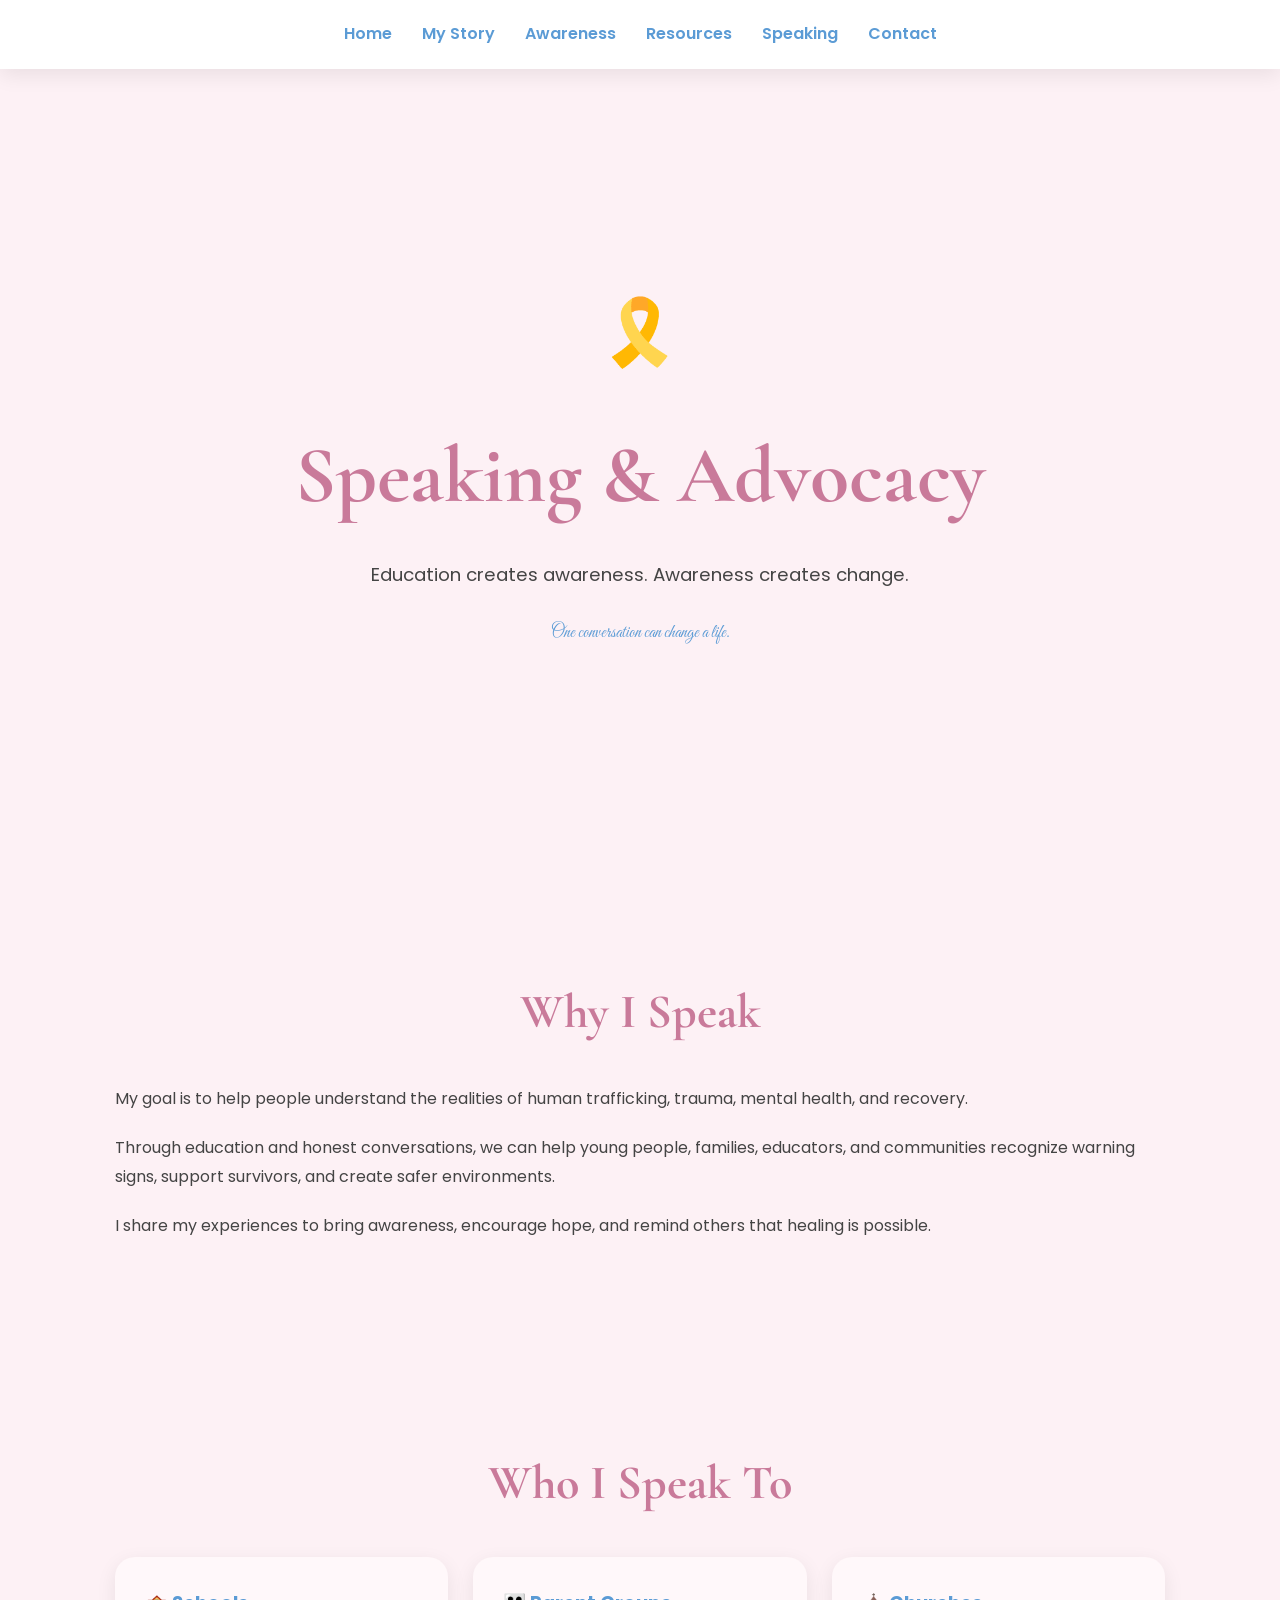
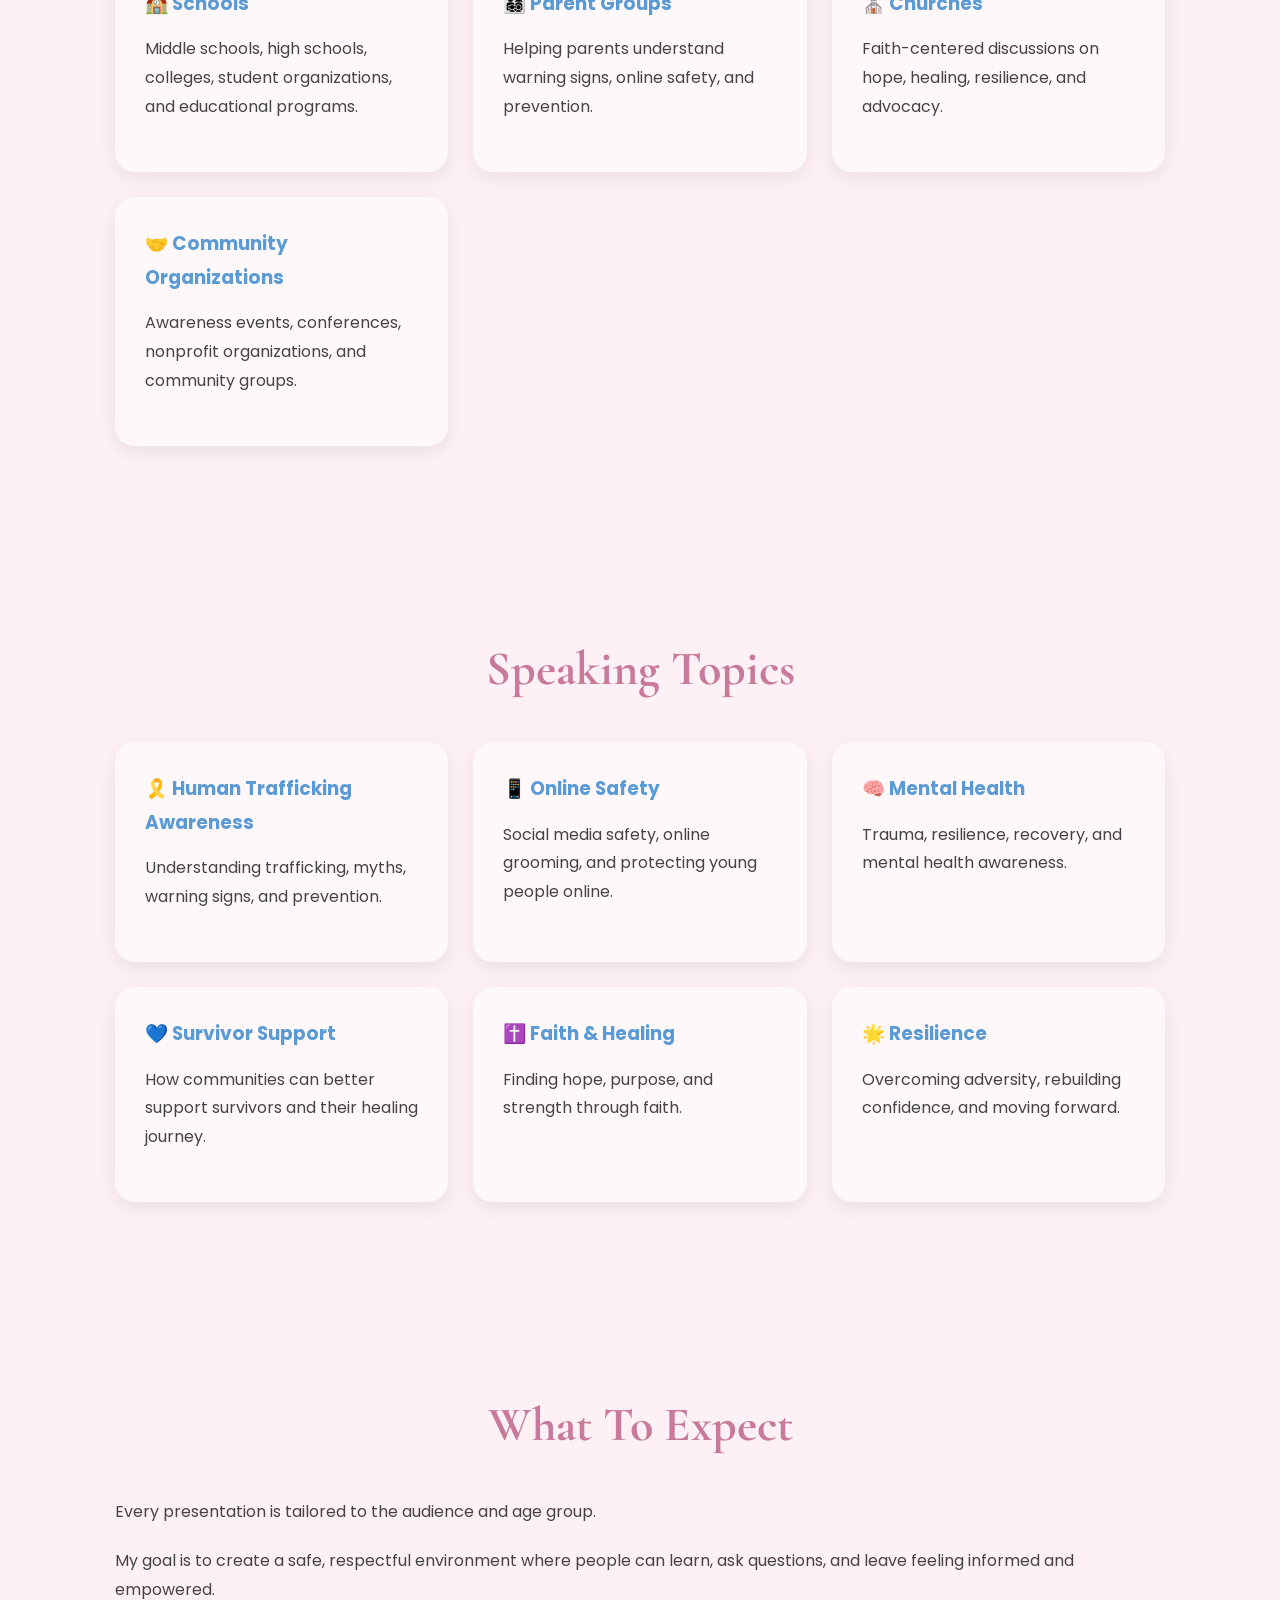
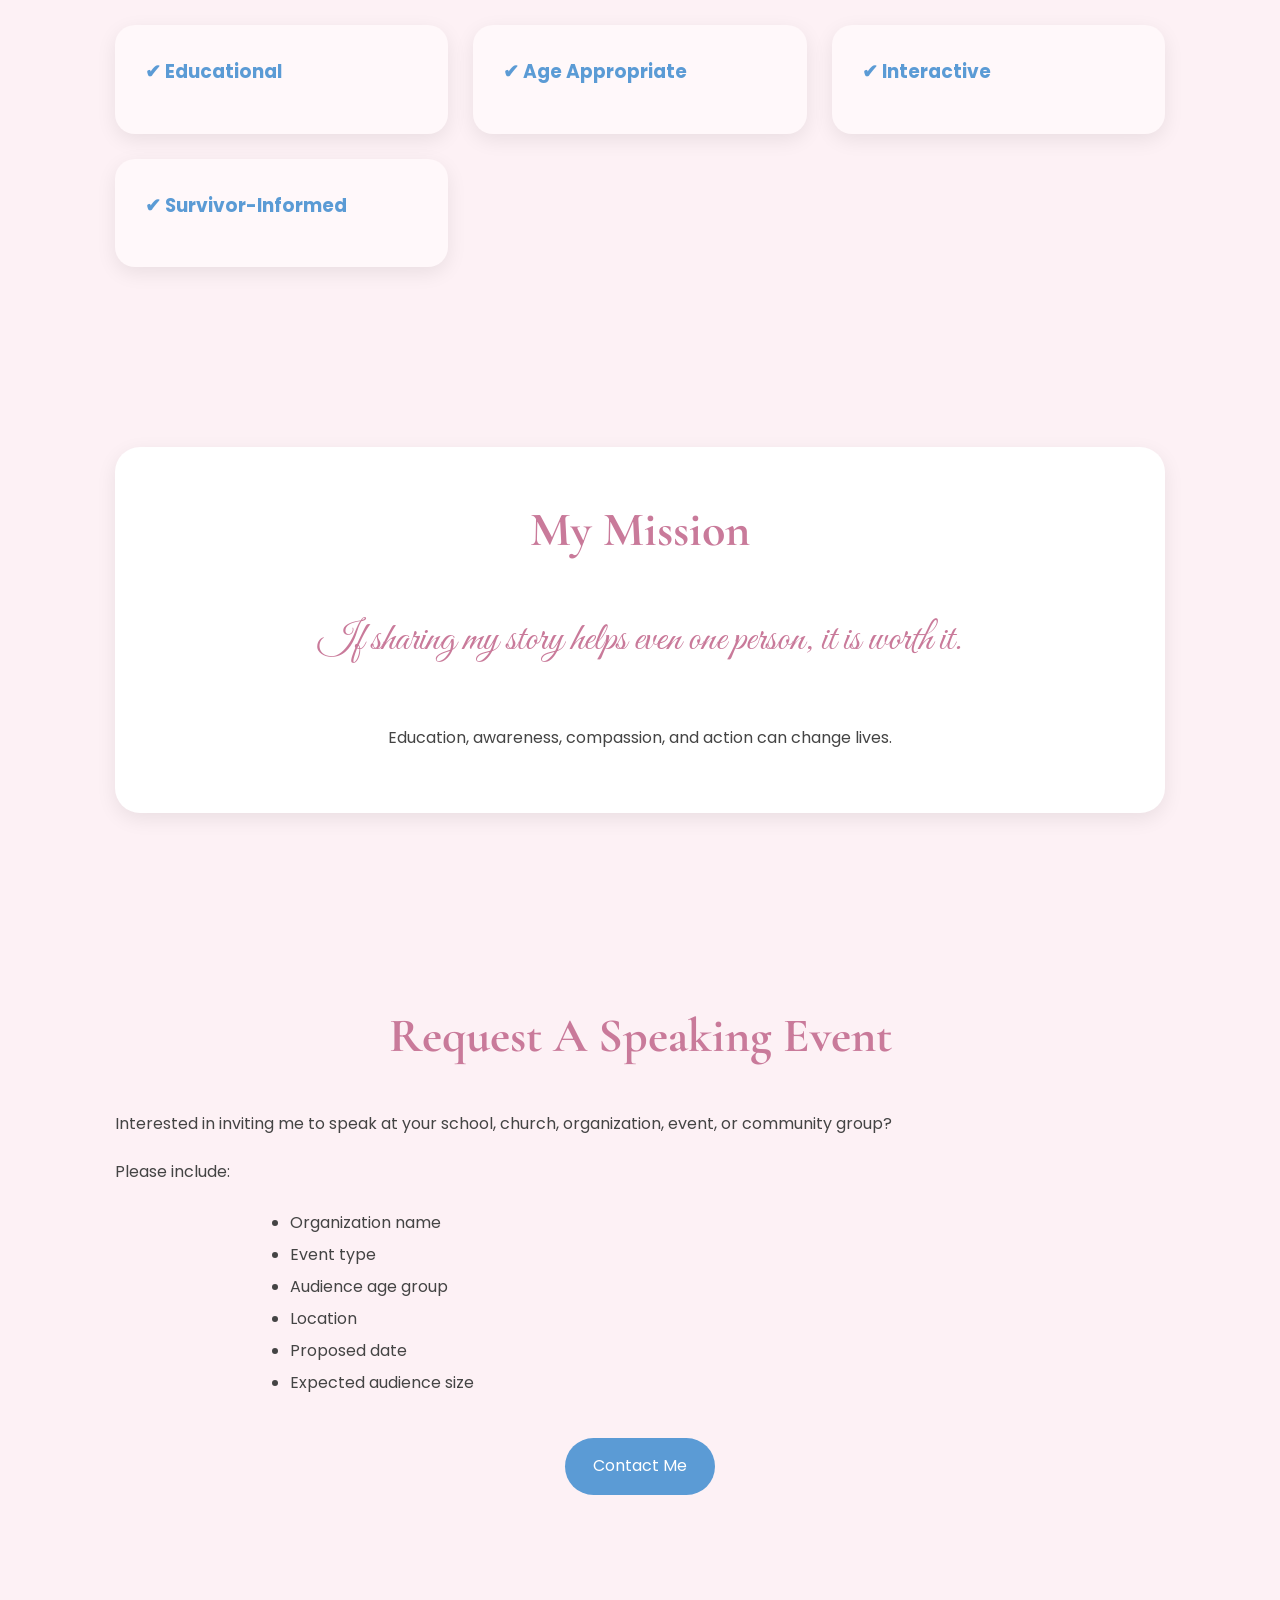
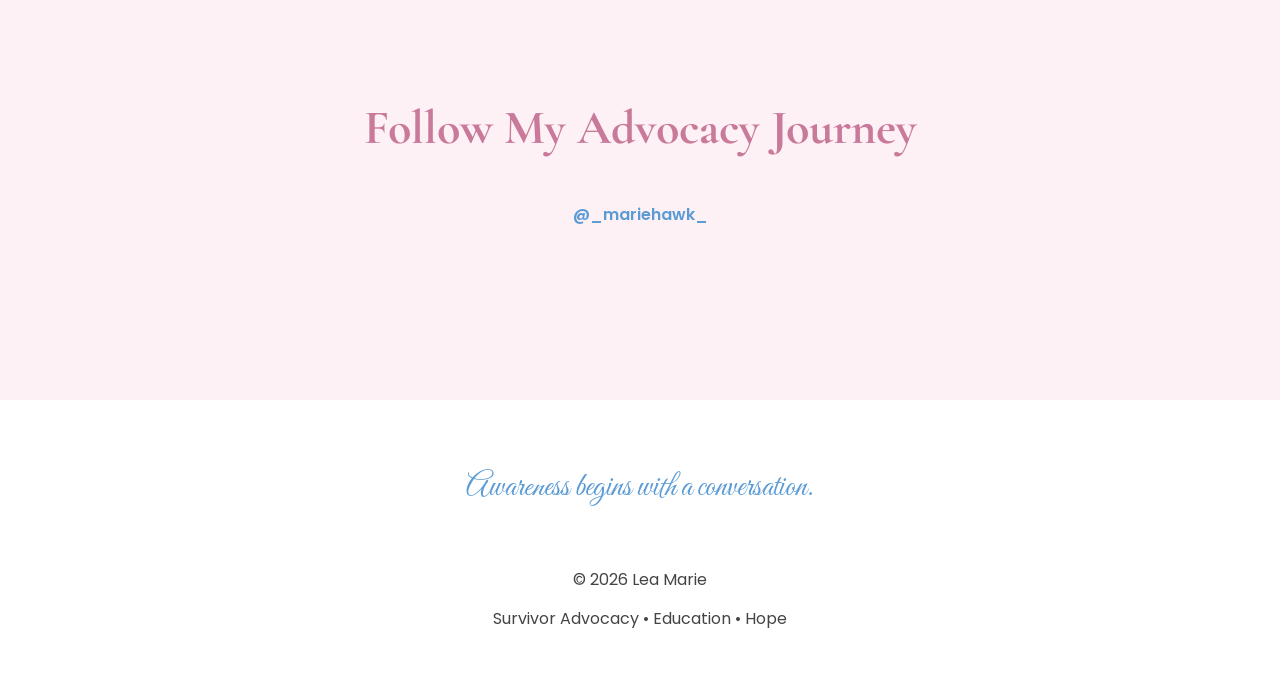
<file: speaking.html>
<!DOCTYPE html>
<html lang="en">

<head>
    <meta charset="UTF-8">
    <meta name="viewport" content="width=device-width, initial-scale=1.0">
    <title>Speaking & Advocacy | Lea Marie</title>

    <link rel="stylesheet" href="style.css">

    <meta name="description"
        content="Invite Lea Marie to speak about human trafficking awareness, mental health, survivor advocacy, online safety, faith, and healing.">
</head>

<body>

    <!-- NAVIGATION -->

    <nav>
        <div class="nav-container">
            <a href="index.html">Home</a>
            <a href="story.html">My Story</a>
            <a href="awareness.html">Awareness</a>
            <a href="resources.html">Resources</a>
            <a href="speaking.html">Speaking</a>
            <a href="contact.html">Contact</a>
        </div>
    </nav>

    <!-- HERO -->

    <section class="hero">

        <div class="hero-content">

            <div class="ribbon">🎗️</div>

            <h1>Speaking & Advocacy</h1>

            <p>
                Education creates awareness.
                Awareness creates change.
            </p>

            <p class="script">
                One conversation can change a life.
            </p>

        </div>

    </section>

    <!-- INTRO -->

    <section class="section">

        <h2>Why I Speak</h2>

        <p>
            My goal is to help people understand the realities of human trafficking,
            trauma, mental health, and recovery.
        </p>

        <p>
            Through education and honest conversations, we can help young people,
            families, educators, and communities recognize warning signs, support
            survivors, and create safer environments.
        </p>

        <p>
            I share my experiences to bring awareness, encourage hope, and remind
            others that healing is possible.
        </p>

    </section>

    <!-- AUDIENCES -->

    <section class="section">

        <h2>Who I Speak To</h2>

        <div class="card-grid">

            <div class="card">
                <h3>🏫 Schools</h3>

                <p>
                    Middle schools, high schools, colleges,
                    student organizations, and educational programs.
                </p>
            </div>

            <div class="card">
                <h3>👨‍👩‍👧‍👦 Parent Groups</h3>

                <p>
                    Helping parents understand warning signs,
                    online safety, and prevention.
                </p>
            </div>

            <div class="card">
                <h3>⛪ Churches</h3>

                <p>
                    Faith-centered discussions on hope,
                    healing, resilience, and advocacy.
                </p>
            </div>

            <div class="card">
                <h3>🤝 Community Organizations</h3>

                <p>
                    Awareness events, conferences,
                    nonprofit organizations, and community groups.
                </p>
            </div>

        </div>

    </section>

    <!-- TOPICS -->

    <section class="section">

        <h2>Speaking Topics</h2>

        <div class="card-grid">

            <div class="card">
                <h3>🎗️ Human Trafficking Awareness</h3>

                <p>
                    Understanding trafficking, myths,
                    warning signs, and prevention.
                </p>
            </div>

            <div class="card">
                <h3>📱 Online Safety</h3>

                <p>
                    Social media safety, online grooming,
                    and protecting young people online.
                </p>
            </div>

            <div class="card">
                <h3>🧠 Mental Health</h3>

                <p>
                    Trauma, resilience, recovery,
                    and mental health awareness.
                </p>
            </div>

            <div class="card">
                <h3>💙 Survivor Support</h3>

                <p>
                    How communities can better support
                    survivors and their healing journey.
                </p>
            </div>

            <div class="card">
                <h3>✝️ Faith & Healing</h3>

                <p>
                    Finding hope, purpose,
                    and strength through faith.
                </p>
            </div>

            <div class="card">
                <h3>🌟 Resilience</h3>

                <p>
                    Overcoming adversity,
                    rebuilding confidence,
                    and moving forward.
                </p>
            </div>

        </div>

    </section>

    <!-- WHAT TO EXPECT -->

    <section class="section">

        <h2>What To Expect</h2>

        <p>
            Every presentation is tailored to the audience and age group.
        </p>

        <p>
            My goal is to create a safe, respectful environment where people
            can learn, ask questions, and leave feeling informed and empowered.
        </p>

        <div class="card-grid">

            <div class="card">
                <h3>✔ Educational</h3>
            </div>

            <div class="card">
                <h3>✔ Age Appropriate</h3>
            </div>

            <div class="card">
                <h3>✔ Interactive</h3>
            </div>

            <div class="card">
                <h3>✔ Survivor-Informed</h3>
            </div>

        </div>

    </section>

    <!-- MISSION -->

    <section class="section">

        <div class="verse-box">

            <h2>My Mission</h2>

            <p class="verse">
                If sharing my story helps even one person,
                it is worth it.
            </p>

            <br>

            <p>
                Education, awareness, compassion, and action
                can change lives.
            </p>

        </div>

    </section>

    <!-- REQUEST -->

    <section class="section">

        <h2>Request A Speaking Event</h2>

        <p>
            Interested in inviting me to speak at your school,
            church, organization, event, or community group?
        </p>

        <p>
            Please include:
        </p>

        <ul style="max-width:700px;margin:auto;line-height:2;">
            <li>Organization name</li>
            <li>Event type</li>
            <li>Audience age group</li>
            <li>Location</li>
            <li>Proposed date</li>
            <li>Expected audience size</li>
        </ul>

        <br>

        <center>

            <a href="contact.html" class="btn">
                Contact Me
            </a>

        </center>

    </section>

    <!-- SOCIAL -->

    <section class="section">

        <h2>Follow My Advocacy Journey</h2>

        <center>

            <a class="social-link"
               href="https://www.tiktok.com/@_mariehawk_"
               target="_blank">

                @_mariehawk_

            </a>

        </center>

    </section>

    <!-- FOOTER -->

    <footer>

        <p class="footer-quote">
            Awareness begins with a conversation.
        </p>

        <br>

        <p>
            © 2026 Lea Marie
        </p>

        <p>
            Survivor Advocacy • Education • Hope
        </p>

    </footer>

</body>

</html>
</file>
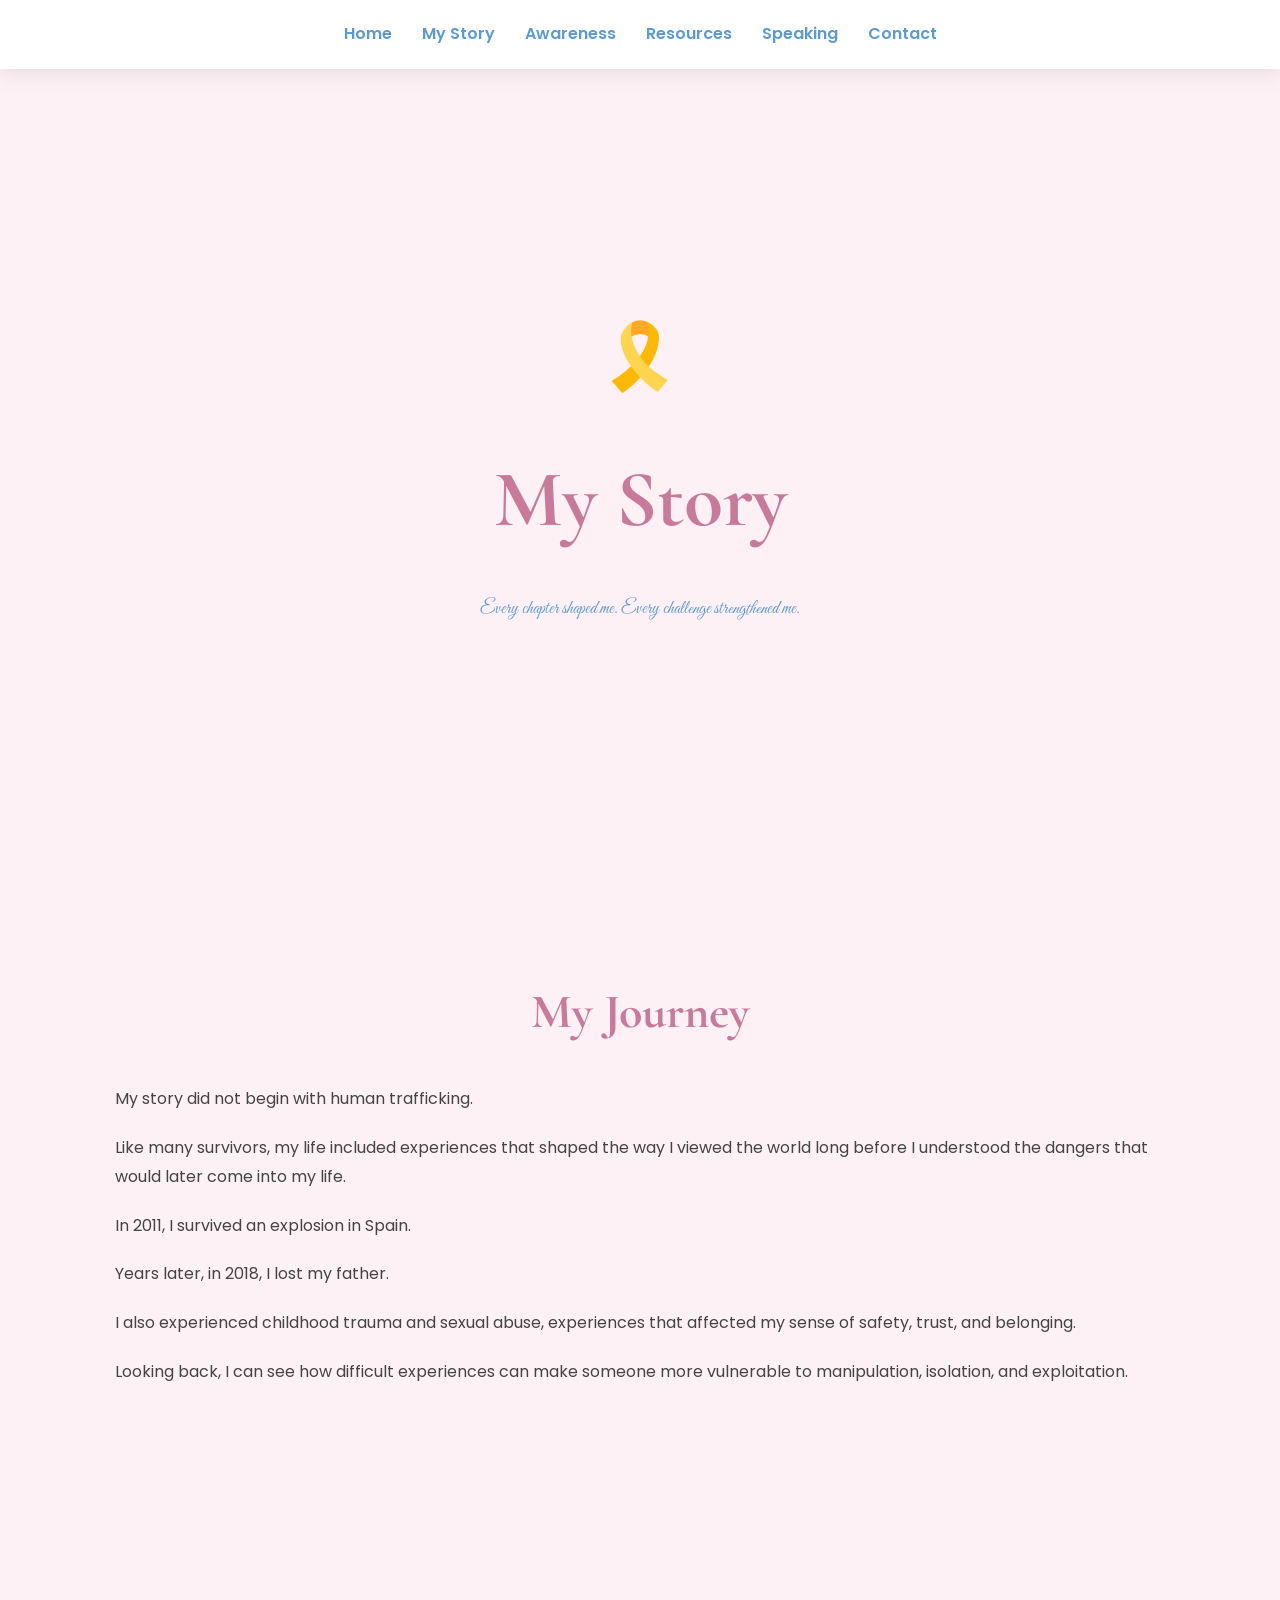
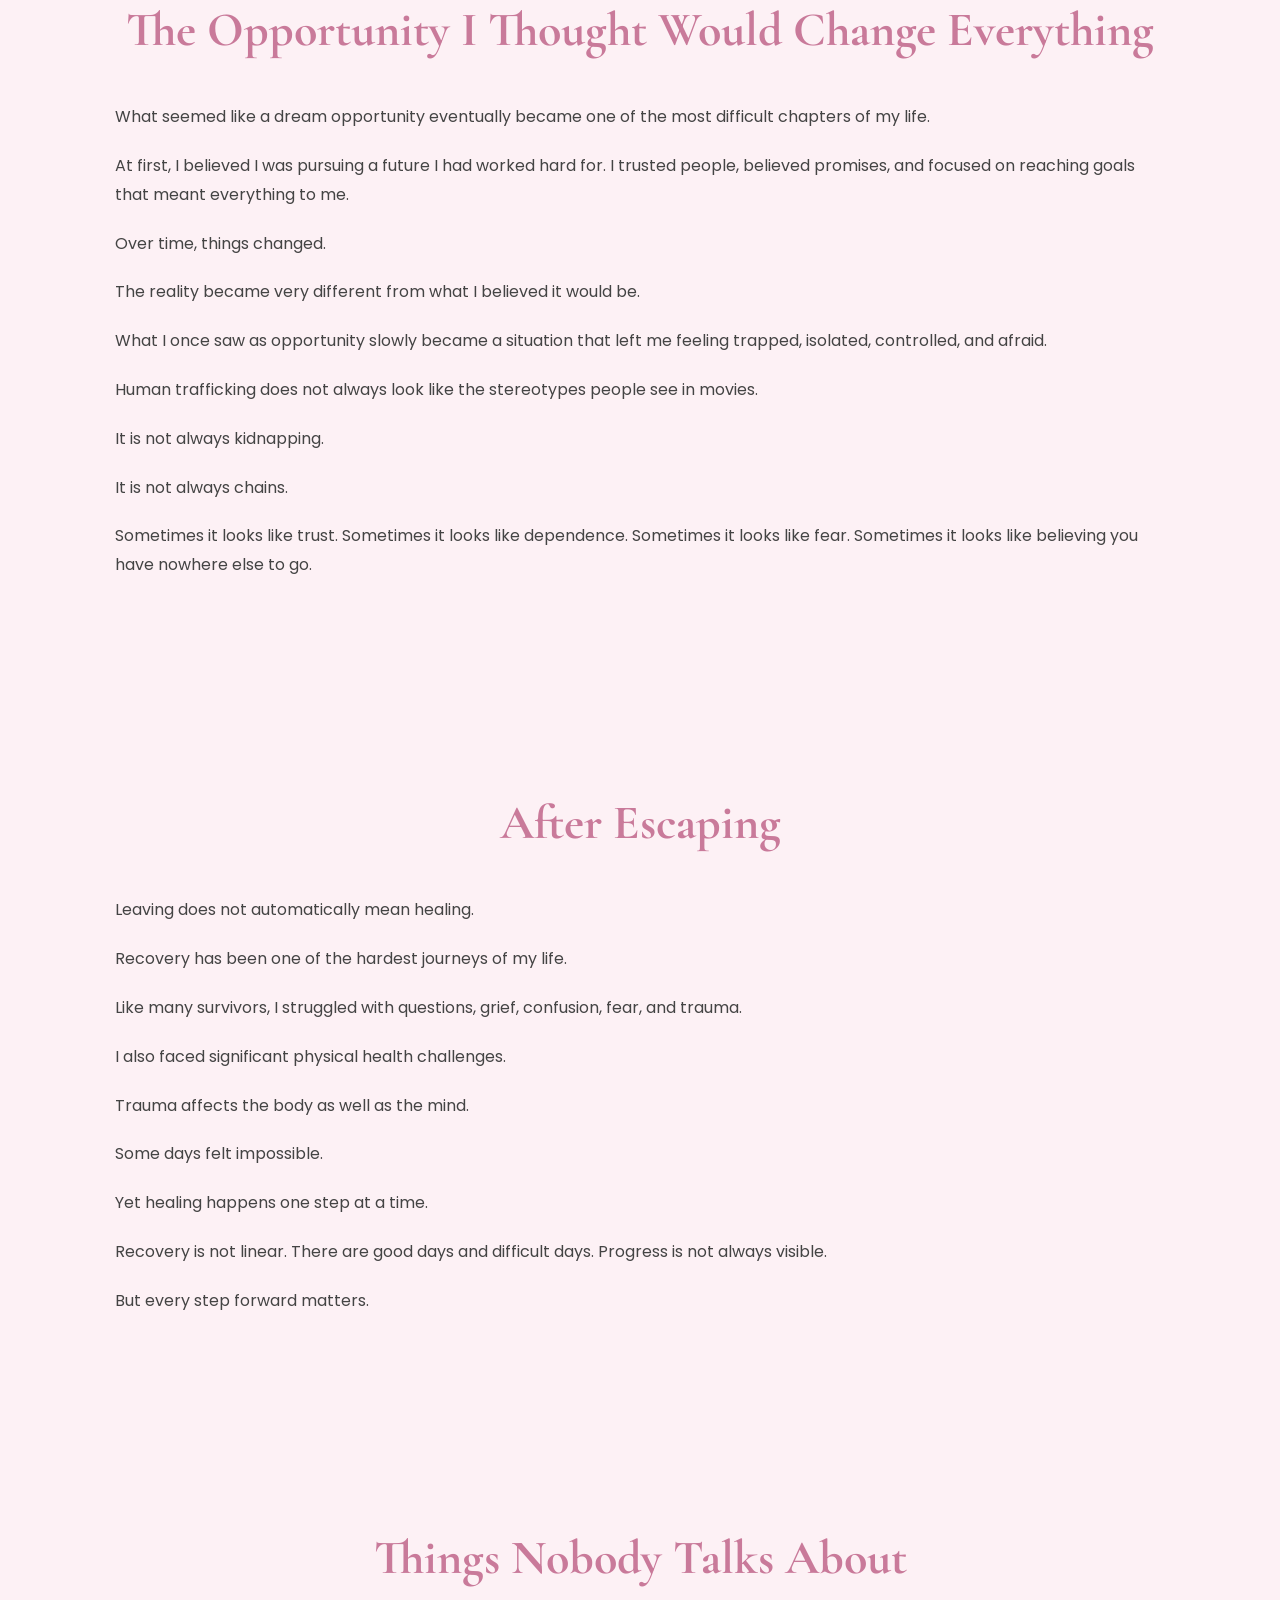
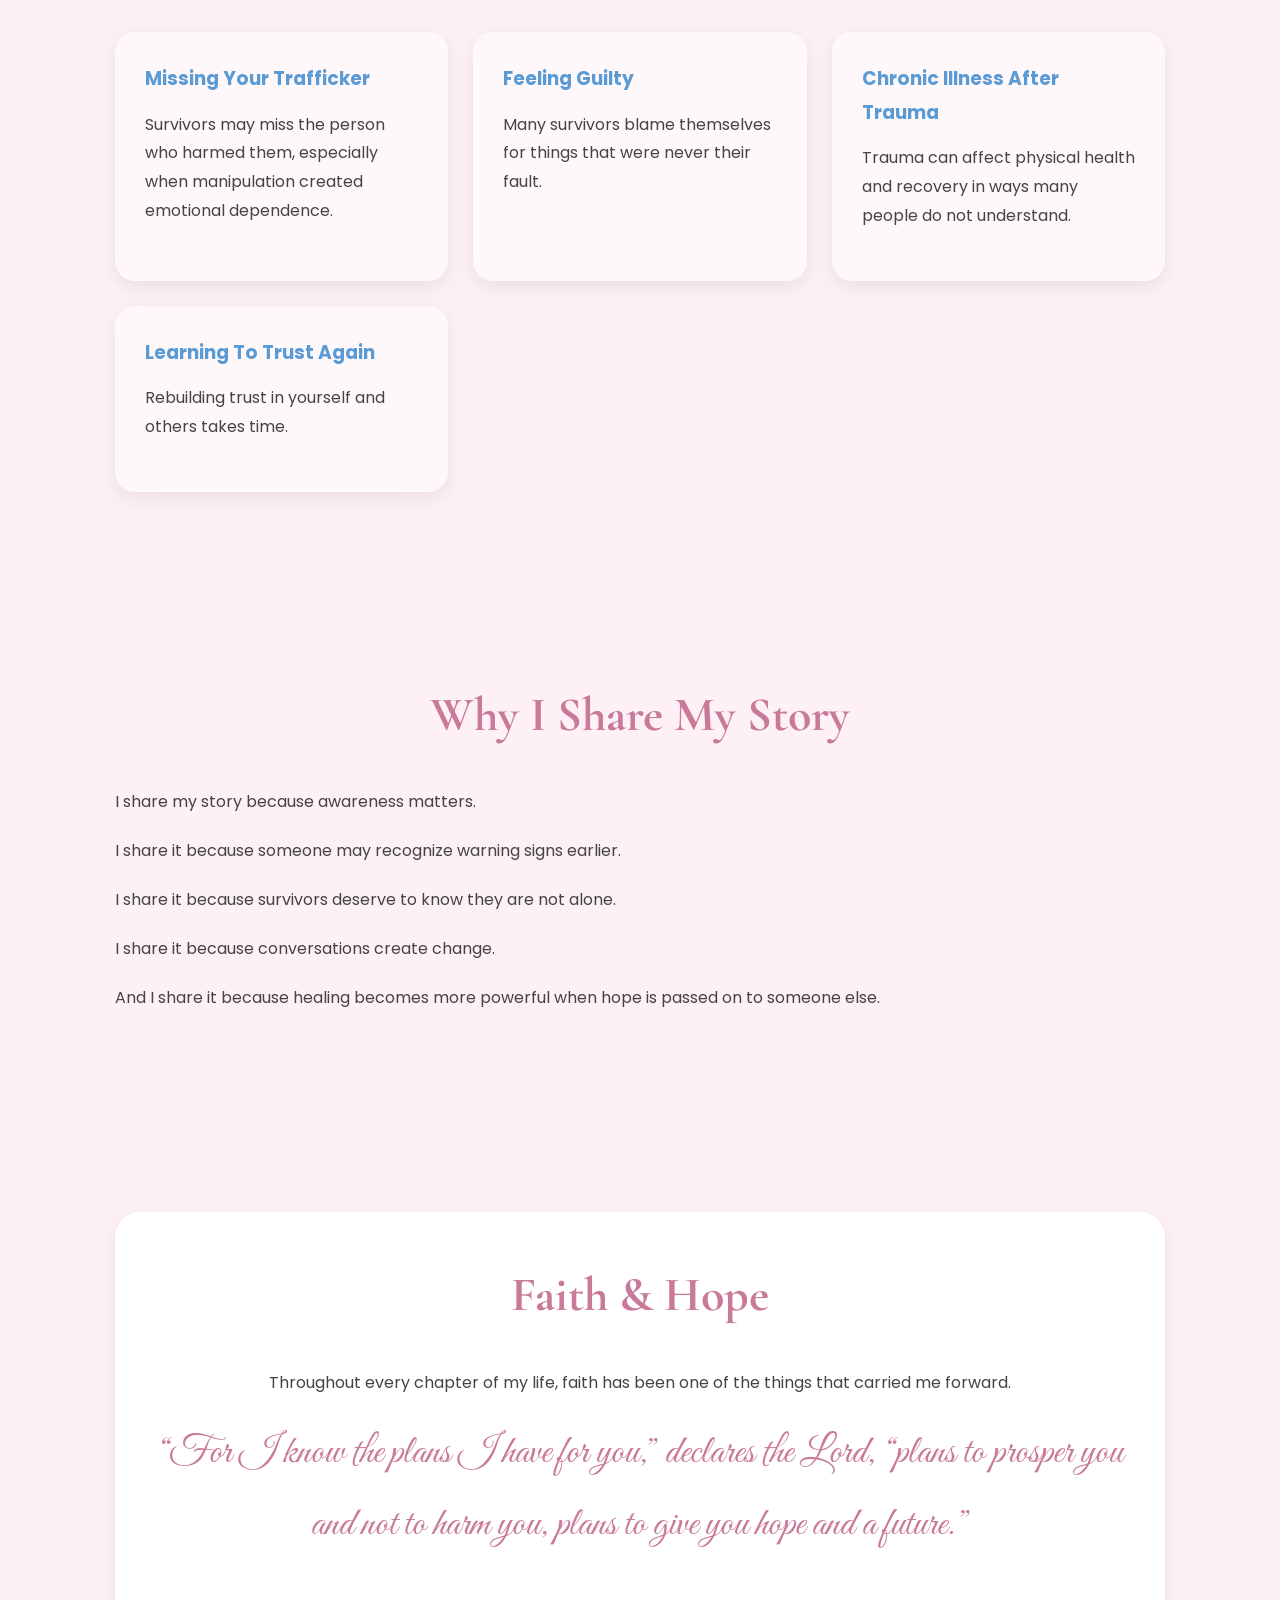
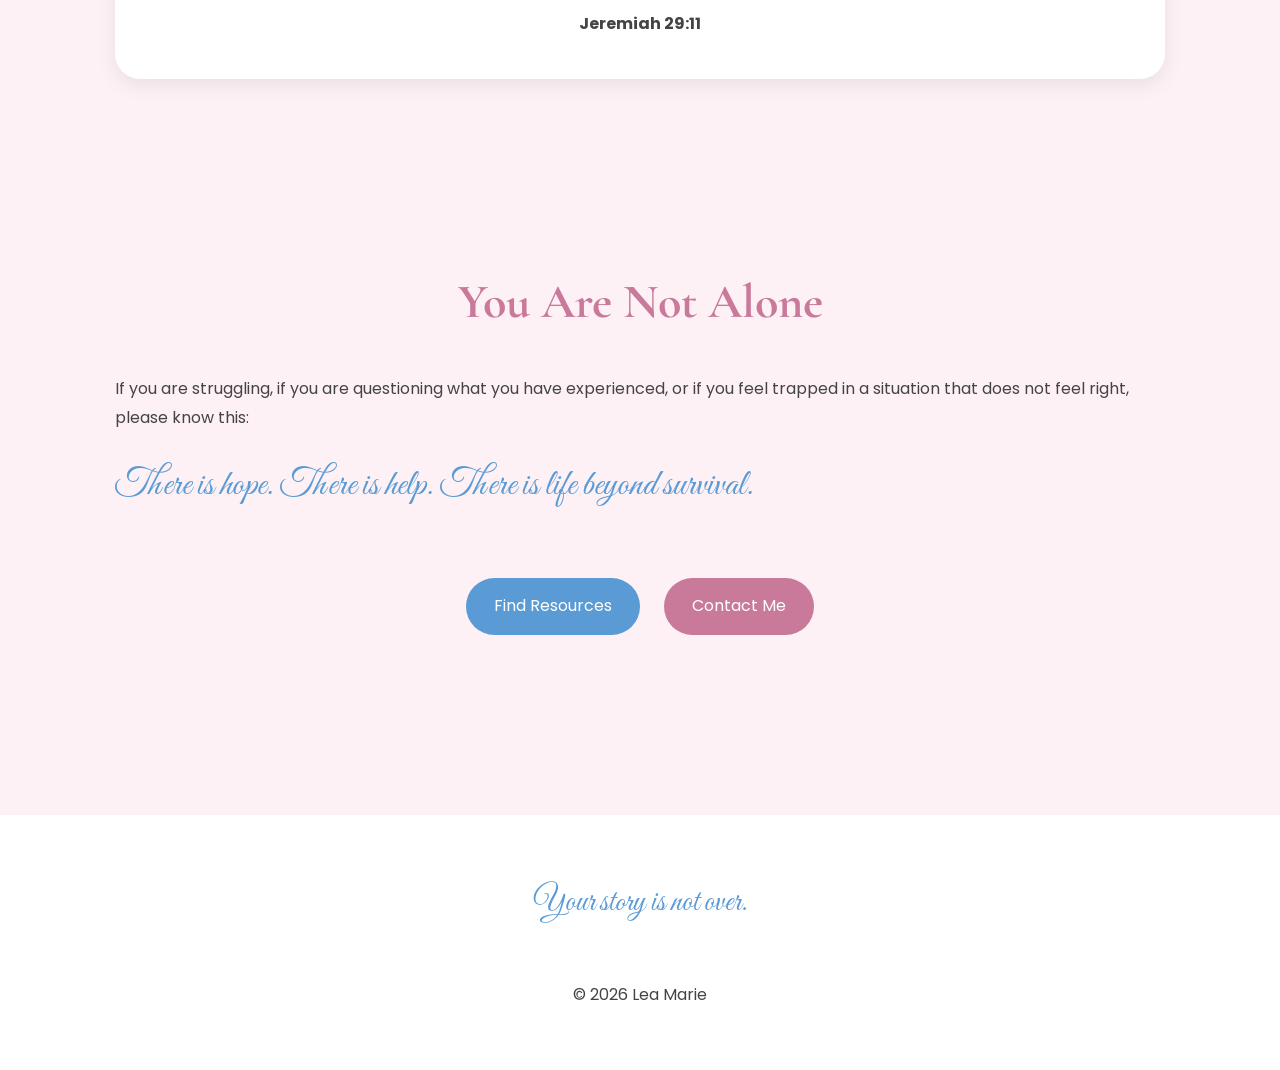
<file: story.html>
<!DOCTYPE html>
<html lang="en">

<head>
    <meta charset="UTF-8">
    <meta name="viewport" content="width=device-width, initial-scale=1.0">
    <title>My Story | Lea Marie</title>

    <link rel="stylesheet" href="style.css">
</head>

<body>

    <!-- NAVIGATION -->

    <nav>
        <div class="nav-container">
            <a href="index.html">Home</a>
            <a href="story.html">My Story</a>
            <a href="awareness.html">Awareness</a>
            <a href="resources.html">Resources</a>
            <a href="speaking.html">Speaking</a>
            <a href="contact.html">Contact</a>
        </div>
    </nav>

    <!-- HEADER -->

    <section class="hero">

        <div class="hero-content">

            <div class="ribbon">🎗️</div>

            <h1>My Story</h1>

            <p class="script">
                Every chapter shaped me. Every challenge strengthened me.
            </p>

        </div>

    </section>

    <!-- INTRO -->

    <section class="section">

        <h2>My Journey</h2>

        <p>
            My story did not begin with human trafficking.
        </p>

        <p>
            Like many survivors, my life included experiences that shaped the
            way I viewed the world long before I understood the dangers that
            would later come into my life.
        </p>

        <p>
            In 2011, I survived an explosion in Spain.
        </p>

        <p>
            Years later, in 2018, I lost my father.
        </p>

        <p>
            I also experienced childhood trauma and sexual abuse, experiences
            that affected my sense of safety, trust, and belonging.
        </p>

        <p>
            Looking back, I can see how difficult experiences can make someone
            more vulnerable to manipulation, isolation, and exploitation.
        </p>

    </section>

    <!-- DREAM OPPORTUNITY -->

    <section class="section">

        <h2>The Opportunity I Thought Would Change Everything</h2>

        <p>
            What seemed like a dream opportunity eventually became one of the
            most difficult chapters of my life.
        </p>

        <p>
            At first, I believed I was pursuing a future I had worked hard for.
            I trusted people, believed promises, and focused on reaching goals
            that meant everything to me.
        </p>

        <p>
            Over time, things changed.
        </p>

        <p>
            The reality became very different from what I believed it would be.
        </p>

        <p>
            What I once saw as opportunity slowly became a situation that left
            me feeling trapped, isolated, controlled, and afraid.
        </p>

        <p>
            Human trafficking does not always look like the stereotypes people
            see in movies.
        </p>

        <p>
            It is not always kidnapping.
        </p>

        <p>
            It is not always chains.
        </p>

        <p>
            Sometimes it looks like trust.
            Sometimes it looks like dependence.
            Sometimes it looks like fear.
            Sometimes it looks like believing you have nowhere else to go.
        </p>

    </section>

    <!-- RECOVERY -->

    <section class="section">

        <h2>After Escaping</h2>

        <p>
            Leaving does not automatically mean healing.
        </p>

        <p>
            Recovery has been one of the hardest journeys of my life.
        </p>

        <p>
            Like many survivors, I struggled with questions, grief,
            confusion, fear, and trauma.
        </p>

        <p>
            I also faced significant physical health challenges.
        </p>

        <p>
            Trauma affects the body as well as the mind.
        </p>

        <p>
            Some days felt impossible.
        </p>

        <p>
            Yet healing happens one step at a time.
        </p>

        <p>
            Recovery is not linear.
            There are good days and difficult days.
            Progress is not always visible.
        </p>

        <p>
            But every step forward matters.
        </p>

    </section>

    <!-- THINGS NOBODY TALKS ABOUT -->

    <section class="section">

        <h2>Things Nobody Talks About</h2>

        <div class="card-grid">

            <div class="card">
                <h3>Missing Your Trafficker</h3>

                <p>
                    Survivors may miss the person who harmed them,
                    especially when manipulation created emotional dependence.
                </p>
            </div>

            <div class="card">
                <h3>Feeling Guilty</h3>

                <p>
                    Many survivors blame themselves for things that were
                    never their fault.
                </p>
            </div>

            <div class="card">
                <h3>Chronic Illness After Trauma</h3>

                <p>
                    Trauma can affect physical health and recovery in ways
                    many people do not understand.
                </p>
            </div>

            <div class="card">
                <h3>Learning To Trust Again</h3>

                <p>
                    Rebuilding trust in yourself and others takes time.
                </p>
            </div>

        </div>

    </section>

    <!-- WHY I SPEAK -->

    <section class="section">

        <h2>Why I Share My Story</h2>

        <p>
            I share my story because awareness matters.
        </p>

        <p>
            I share it because someone may recognize warning signs earlier.
        </p>

        <p>
            I share it because survivors deserve to know they are not alone.
        </p>

        <p>
            I share it because conversations create change.
        </p>

        <p>
            And I share it because healing becomes more powerful when hope is
            passed on to someone else.
        </p>

    </section>

    <!-- FAITH -->

    <section class="section">

        <div class="verse-box">

            <h2>Faith & Hope</h2>

            <p>
                Throughout every chapter of my life, faith has been one of the
                things that carried me forward.
            </p>

            <p class="verse">
                “For I know the plans I have for you,” declares the Lord,
                “plans to prosper you and not to harm you,
                plans to give you hope and a future.”
            </p>

            <br>

            <strong>Jeremiah 29:11</strong>

        </div>

    </section>

    <!-- CALL TO ACTION -->

    <section class="section">

        <h2>You Are Not Alone</h2>

        <p>
            If you are struggling, if you are questioning what you have
            experienced, or if you feel trapped in a situation that does not
            feel right, please know this:
        </p>

        <p class="script">
            There is hope. There is help. There is life beyond survival.
        </p>

        <br>

        <center>

            <a href="resources.html" class="btn">
                Find Resources
            </a>

            <a href="contact.html" class="btn btn-pink">
                Contact Me
            </a>

        </center>

    </section>

    <!-- FOOTER -->

    <footer>

        <p class="footer-quote">
            Your story is not over.
        </p>

        <br>

        <p>
            © 2026 Lea Marie
        </p>

    </footer>

</body>

</html>
</file>
<file: style.css>
/* =====================================
   LEA MARIE ADVOCACY WEBSITE
   style.css
===================================== */

/* Google Fonts Import */
@import url('https://fonts.googleapis.com/css2?family=Cormorant+Garamond:wght@400;500;600;700&family=Great+Vibes&family=Poppins:wght@300;400;500;600&display=swap');

/* COLORS */
:root {
    --pink-main: #FDF1F5;
    --pink-light: #FFF8FA;
    --pink-accent: #E8B8C8;
    --pink-dark: #C97A9A;

    --blue-main: #5B9BD5;
    --blue-light: #DDEEFF;

    --white: #ffffff;
    --text: #444444;

    --shadow: 0 6px 20px rgba(0,0,0,0.08);
}

/* RESET */
* {
    margin: 0;
    padding: 0;
    box-sizing: border-box;
}

html {
    scroll-behavior: smooth;
}

body {
    background: var(--pink-main);
    color: var(--text);
    font-family: 'Poppins', sans-serif;
    line-height: 1.8;
}

/* NAVIGATION */

nav {
    background: rgba(255,255,255,0.95);
    backdrop-filter: blur(10px);
    position: sticky;
    top: 0;
    z-index: 1000;
    box-shadow: var(--shadow);
}

.nav-container {
    max-width: 1200px;
    margin: auto;
    display: flex;
    justify-content: center;
    gap: 30px;
    padding: 20px;
}

nav a {
    text-decoration: none;
    color: var(--blue-main);
    font-weight: 600;
    transition: .3s;
}

nav a:hover {
    color: var(--pink-dark);
}

/* HERO */

.hero {
    min-height: 90vh;
    display: flex;
    justify-content: center;
    align-items: center;
    text-align: center;
    padding: 40px;
}

.hero-content {
    max-width: 900px;
}

.hero h1 {
    font-family: 'Cormorant Garamond', serif;
    font-size: 5rem;
    color: var(--pink-dark);
    margin-bottom: 10px;
}

.hero h2 {
    color: var(--blue-main);
    font-size: 1.4rem;
    letter-spacing: 3px;
    margin-bottom: 30px;
}

.hero p {
    font-size: 1.15rem;
    margin-bottom: 25px;
}

/* SCRIPT QUOTES */

.script {
    font-family: 'Great Vibes', cursive;
    font-size: 2.3rem;
    color: var(--blue-main);
    margin-top: 20px;
}

/* BUTTONS */

.btn {
    display: inline-block;
    background: var(--blue-main);
    color: white;
    padding: 14px 28px;
    border-radius: 50px;
    text-decoration: none;
    margin: 10px;
    transition: .3s;
}

.btn:hover {
    transform: translateY(-3px);
    opacity: .9;
}

.btn-pink {
    background: var(--pink-dark);
}

/* SECTIONS */

.section {
    max-width: 1100px;
    margin: auto;
    padding: 90px 25px;
}

.section h2 {
    text-align: center;
    color: var(--pink-dark);
    font-family: 'Cormorant Garamond', serif;
    font-size: 3rem;
    margin-bottom: 30px;
}

.section p {
    margin-bottom: 20px;
}

/* CARDS */

.card-grid {
    display: grid;
    grid-template-columns: repeat(auto-fit,minmax(280px,1fr));
    gap: 25px;
}

.card {
    background: var(--pink-light);
    border-radius: 20px;
    padding: 30px;
    box-shadow: var(--shadow);
}

.card h3 {
    color: var(--blue-main);
    margin-bottom: 15px;
}

/* RESOURCE CARDS */

.resource {
    background: white;
    border-left: 6px solid var(--blue-main);
    padding: 25px;
    margin-bottom: 20px;
    border-radius: 15px;
    box-shadow: var(--shadow);
}

.resource h3 {
    color: var(--pink-dark);
}

/* CONTACT FORM */

.contact-form {
    background: white;
    padding: 40px;
    border-radius: 25px;
    box-shadow: var(--shadow);
}

.contact-form input,
.contact-form textarea {
    width: 100%;
    padding: 14px;
    margin-top: 10px;
    margin-bottom: 20px;
    border: 1px solid #ddd;
    border-radius: 12px;
    font-family: inherit;
}

.contact-form button {
    background: var(--blue-main);
    color: white;
    border: none;
    padding: 14px 30px;
    border-radius: 40px;
    cursor: pointer;
    font-size: 1rem;
}

/* BIBLE VERSE */

.verse-box {
    background: white;
    padding: 40px;
    border-radius: 25px;
    text-align: center;
    box-shadow: var(--shadow);
}

.verse {
    font-family: 'Great Vibes', cursive;
    color: var(--pink-dark);
    font-size: 2.5rem;
}

/* FOOTER */

footer {
    background: white;
    text-align: center;
    padding: 50px 20px;
    margin-top: 80px;
}

footer p {
    margin: 10px 0;
}

.footer-quote {
    color: var(--blue-main);
    font-family: 'Great Vibes', cursive;
    font-size: 2rem;
}

/* AWARENESS RIBBON */

.ribbon {
    font-size: 4rem;
    color: var(--blue-main);
    margin-bottom: 15px;
}

/* SOCIAL */

.social-link {
    color: var(--blue-main);
    font-weight: 600;
    text-decoration: none;
}

/* MOBILE */

@media (max-width: 768px) {

    .hero h1 {
        font-size: 3.5rem;
    }

    .hero h2 {
        font-size: 1rem;
    }

    .section h2 {
        font-size: 2.2rem;
    }

    .script,
    .verse {
        font-size: 1.8rem;
    }

    .nav-container {
        flex-wrap: wrap;
        gap: 15px;
    }
}
</file>
